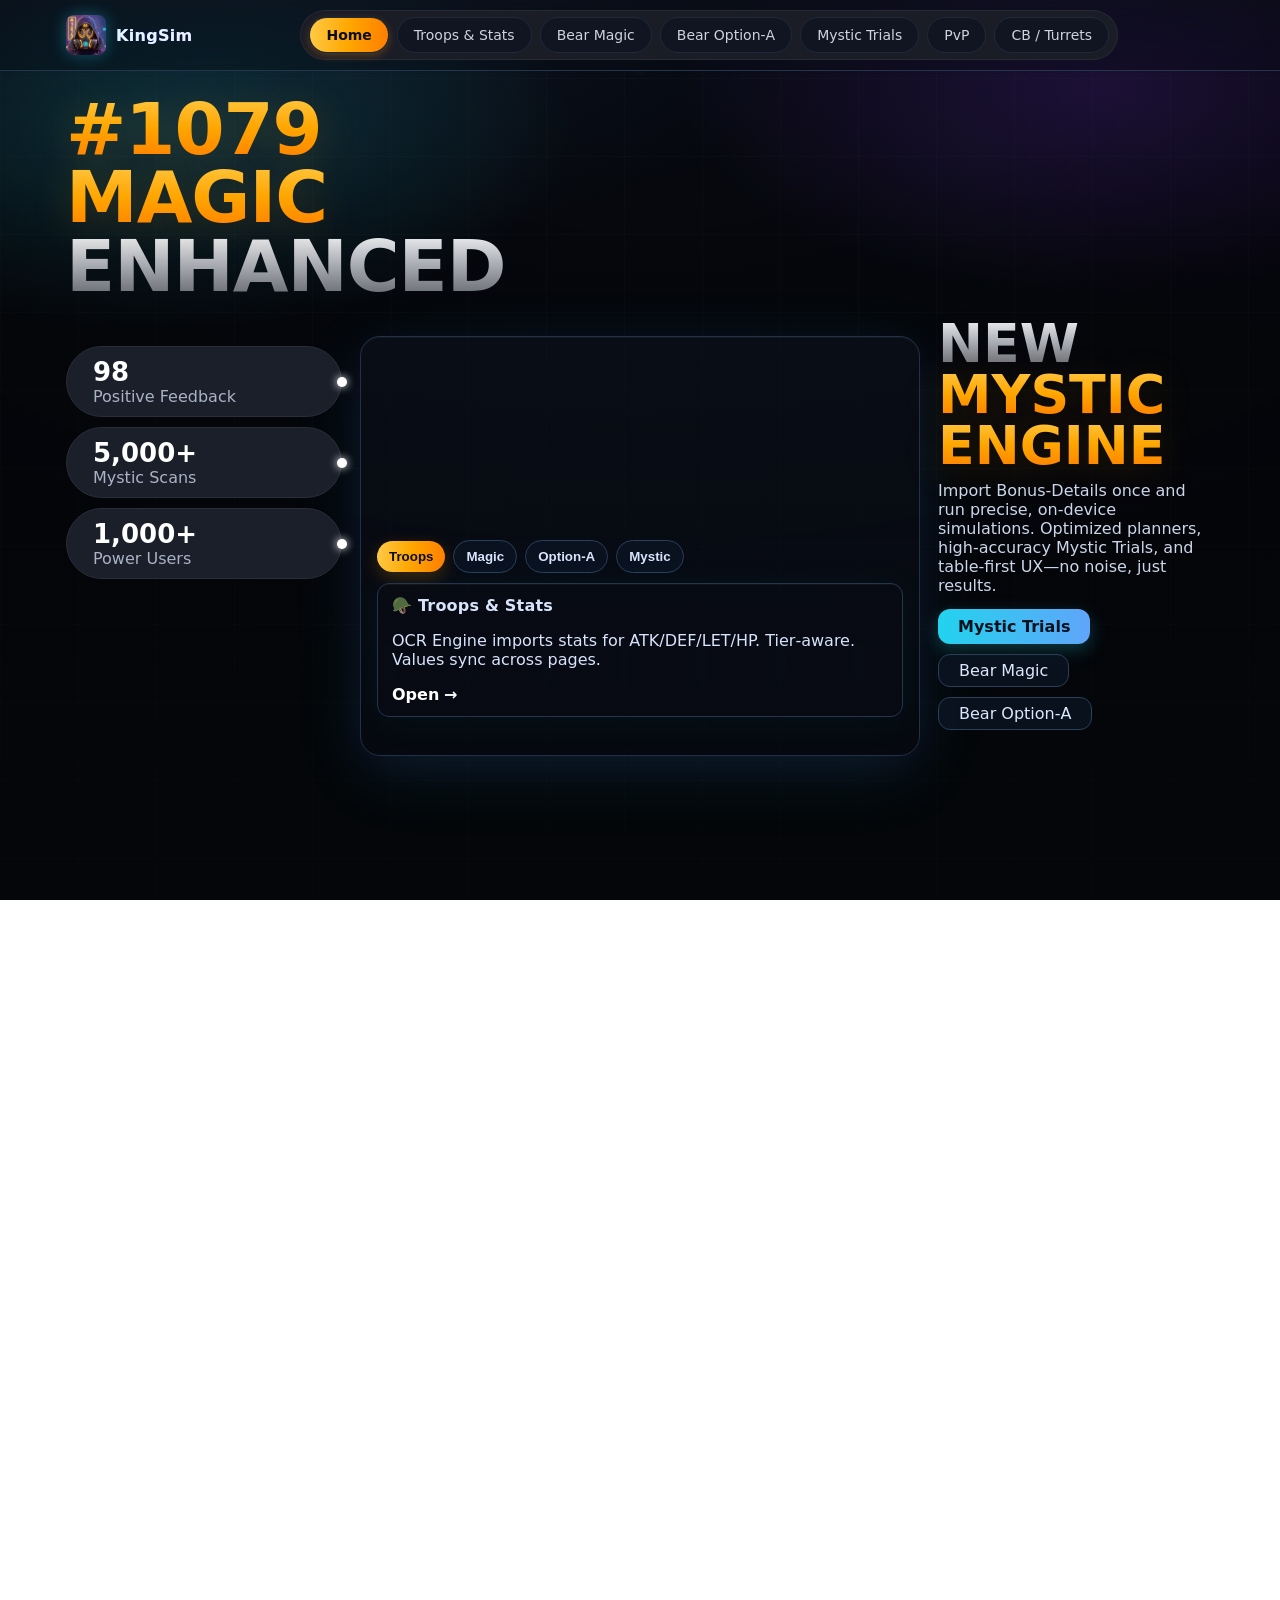
<file: index.html>
<!DOCTYPE html>
<html lang="en">
<head>
  <meta charset="utf-8" />
  <title>KingSim • Futuristic Battle Lab</title>
  <meta name="viewport" content="width=device-width, initial-scale=1" />

  <!-- Base + theme + home -->
  <link rel="stylesheet" href="assets/styles.css" />
  <link rel="stylesheet" href="assets/theme-all.css" />
  <link rel="stylesheet" href="assets/home-futuro.css" />
</head>
<body class="home-futuro">

  <!-- Scroll progress -->
  <div class="scroll-progress" aria-hidden="true"><span></span></div>

  <!-- Background: base image + effects (Home overlay) -->
  <div class="bg bg-image" aria-hidden="true"></div>
  <div class="bg fx-aurora" aria-hidden="true"></div>
  <div class="bg fx-grid" aria-hidden="true"></div>
  <div class="bg fx-vignette" aria-hidden="true"></div>

  <!-- NAV -->
  <header class="nav nav-glass">
    <div class="nav-inner">
      <a class="brand" href="index.html" aria-label="KingSim Home">
        <span class="brand-badge glow"></span>
        <span class="brand-name">KingSim</span>
      </a>

      <nav class="nav-links" aria-label="Primary" id="site-menu">
        <a href="index.html" data-tab="home">Home</a>
        <a href="troops.html" data-tab="troops">Troops &amp; Stats</a>
        <a href="magic.html" data-tab="magic">Bear Magic</a>
        <a href="optiona.html" data-tab="optiona">Bear Option‑A</a>
        <a href="mystic.html" data-tab="mystic">Mystic Trials</a>
        <a href="pvp.html" data-tab="pvp">PvP</a>
        <a href="cb.html" data-tab="cb">CB / Turrets</a>
      </nav>

      <!-- Mobile-only cluster (hidden on desktop by your CSS overrides) -->
      <div class="nav-ctas">
        <a class="btn-pill btn-primary--compact" href="troops.html">Add Troops</a>
        <!-- The Menu button (.nav-toggle) is injected by theme-all.js -->
      </div>
    </div>
  </header>

  <!-- SCENE 1: PROMISE (hero) -->
  <section class="scene scene-hero fx-reveal" id="hero" aria-label="Hero">
        <div class="hero-grid container">
          <div class="hero-left">
            <!-- HERO 1 -->
            <h1 class="headline">
              <span class="line gold">#1079</span>
              <span class="line gold">MAGIC</span>
              <span class="line silver">ENHANCED</span>
            </h1>
          </div>
        </div>
    <div class="hero-grid container">
      <!-- HERO 1 & 2 (left lane: headline + pills) -->
      <div class="hero-left">
        <!-- HERO 2 -->
        <ul class="stats">
          <li class="stat">
            <div class="pill">
              <div class="stat-value" data-count-to="98">0</div>
              <div class="stat-sub">Positive Feedback</div>
            </div>
          </li>
          <li class="stat">
            <div class="pill">
              <div class="stat-value" data-count-to="5000" data-suffix="+">0</div>
              <div class="stat-sub">Mystic Scans</div>
            </div>
          </li>
          <li class="stat">
            <div class="pill">
              <div class="stat-value" data-count-to="1000" data-suffix="+">0</div>
              <div class="stat-sub">Power Users</div>
            </div>
          </li>
        </ul>
      </div>

      <!-- HERO 3 (center slab) -->
      <div class="hero-center">
        <div class="glass-slab" aria-hidden="true">
          <div class="slab-content">
            <!-- Optional loop video
            <video class="slab-video" autoplay muted loop playsinline>
              <source src="assets/hero-loop.webm" type="video/webm" />
              <source src="assets/hero-loop.mp4" type="video/mp4" />
            </video>
            -->

            <!-- Module carousel -->
            <div class="slab-carousel" role="tablist" aria-label="KingSim modules">
              <button class="tab is-active" data-target="#tab-troops" role="tab" aria-selected="true">Troops</button>
              <button class="tab" data-target="#tab-magic"  role="tab" aria-selected="false">Magic</button>
              <button class="tab" data-target="#tab-opt"    role="tab" aria-selected="false">Option‑A</button>
              <button class="tab" data-target="#tab-mystic" role="tab" aria-selected="false">Mystic</button>
            </div>

            <div class="slab-panels">
              <div class="panel is-visible" id="tab-troops">
                <h4>🪖 Troops &amp; Stats</h4>
                <p>OCR Engine imports stats for ATK/DEF/LET/HP. Tier‑aware. Values sync across pages.</p>
                <a class="link-arrow" href="troops.html">Open</a>
              </div>
              <div class="panel" id="tab-magic">
                <h4>🐻 Bear Magic</h4>
                <p>A balanced simulation engine that tests all formation combinations to find the best 10 call/join ratios with highest total score.</p>
                <p>Reduces archers in CALL rally to maximize JOIN rally archer count (you join 2× per 5‑min window = 2× damage!)</p>
                <a class="link-arrow" href="magic.html">Open</a>
              </div>
              <div class="panel" id="tab-opt">
                <h4>🐻 Bear Option‑A</h4>
                <p>Uses your input Attack/Lethality stats to calculate optimal call formation and plots it on an interactive ternary chart for visual analysis.</p>
                <p>Maximizes ARCHER in CALL (your strongest stat), equal Cav/Arch in JOINs, fill rest with Infantry to reach 65k cap</p>
                <a class="link-arrow" href="optiona.html">Open</a>
              </div>
              <div class="panel" id="tab-mystic">
                <h4>🧭 Mystic Trials</h4>
                <p>Drop one Bonus/Stat Details image—get best compositions for your strike!</p>
                <a class="link-arrow" href="mystic.html">Open</a>
              </div>
            </div>
          </div>
        </div>
      </div>

      <!-- HERO 4 (right narrative & CTAs) -->
      <div class="hero-right">
        <h2 class="block-title">
          <span class="line silver">NEW</span>
          <span class="line gold">MYSTIC</span>
          <span class="line gold">ENGINE</span>
        </h2>
        <p class="lead">
          Import Bonus‑Details once and run precise, on‑device simulations. Optimized planners, high‑accuracy Mystic Trials, and table‑first UX—no noise, just results.
        </p>

        <div class="cta-row">
          <a class="btn-primary" href="mystic.html">Mystic Trials</a>
          <a class="btn-secondary" href="magic.html">Bear Magic</a>
          <a class="btn-outline" href="optiona.html">Bear Option‑A</a>
        </div>
      </div>
    </div>
  </section>

  <!-- SCENE 2: MODULES -->
  <section class="scene scene-modules fx-reveal container" id="modules" aria-label="Modules">
    <div class="feature-strip">
      <article class="feature card" data-target="#tab-troops" tabindex="0">
        <h3 class="f-title">Troops &amp; Stats</h3>
        <p class="f-copy">OCR Engine imports stats for ATK/DEF/LET/HP. Tier‑aware. Values sync across pages.</p>
        <a class="link-arrow2" href="troops.html">Open</a>
      </article>

      <article class="feature card" data-target="#tab-magic" tabindex="0">
        <h3 class="f-title">Bear Magic</h3>
        <p class="f-copy">A balanced simulation engine that tests all formation combinations to find the best 10 call/join ratios with highest total score.</p>
        <p class="f-copy">Reduces archers in CALL rally to maximize JOIN rally archer count (you join 2× per 5‑min window = 2× damage!)</p>
        <a class="link-arrow2" href="magic.html">Open</a>
      </article>

      <article class="feature card" data-target="#tab-opt" tabindex="0">
        <h3 class="f-title">Bear Option‑A</h3>
        <p class="f-copy">Uses your input Attack/Lethality stats to calculate optimal call formation and plots it on an interactive ternary chart for visual analysis.</p>
        <p class="f-copy">Maximizes ARCHER in CALL (your strongest stat), equal Cav/Arch in JOINs, fill rest with Infantry to reach 65k cap</p>
        <a class="link-arrow2" href="optiona.html">Open</a>
      </article>
    </div>
  </section>

  <!-- SCENE 3: STORY -->
  <section class="scene scene-story fx-reveal container" id="story" aria-label="Story">
    <div class="story-track">
      <article class="beat">
        <h3>Import</h3>
        <p>Drop one Bonus Details image—stats, tiers, and totals appear instantly.</p>
      </article>
      <article class="beat">
        <h3>Optimize</h3>
        <p>Find the best INF/CAV/ARC split with live counters and crisp tables.</p>
      </article>
      <article class="beat">
        <h3>Dominate</h3>
        <p>Make call/join choices with confidence. Scoreboards and inventory tell the rest.</p>
      </article>
    </div>

  </section>

  <!-- OUTRO CTA -->
  <section class="scene scene-outro fx-reveal container" id="outro" aria-label="Get Started">
    <div class="cta-band">
      <div class="band-left">
        <h3>Built for speed. Designed for clarity.</h3>
        <p>Everything runs on‑device. No servers. No waiting. Just results.</p>
      </div>
      <div class="band-right">
        <a class="btn-secondary" href="troops.html">Prepare Troops</a>
        <a class="btn-primary" href="mystic.html">Start Now</a>
      </div>
    </div>
  </section>

  <!-- FOOTER AUTO-INSERT -->
  <script src="assets/footer.js"></script>

  <!-- Scripts -->
  <script src="assets/theme-all.js"></script>
  <script src="assets/home-futuro.js"></script>
  <!-- If you load the mobile/animation helpers, keep them AFTER the theme as well -->
  <!-- <script src="assets/anim-all.js"></script> -->
  <!-- <script src="assets/mobile-all.js"></script> -->
</div>
</body>
</html>
</file>
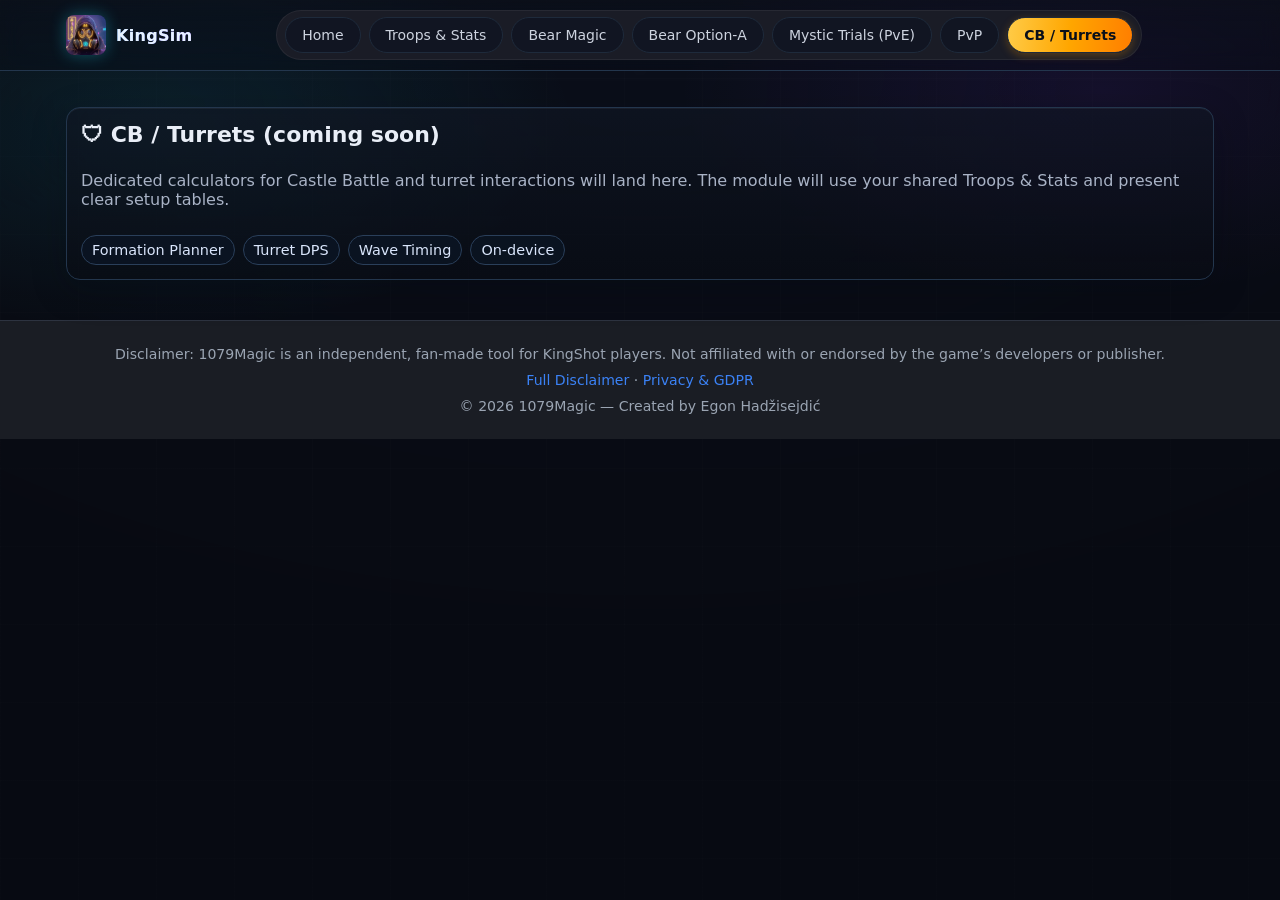
<file: cb.html>
<!DOCTYPE html>
<html lang="en">
<head>
  <meta charset="utf-8" />
  <title>CB / Turrets • KingSim (Coming Soon)</title>
  <meta name="viewport" content="width=device-width, initial-scale=1" />

  <!-- Base then Theme (order matters) -->
  <link rel="stylesheet" href="assets/styles.css" />
  <link rel="stylesheet" href="assets/theme-all.css" />
  <link rel="stylesheet" href="assets/anim-all.css" />
  <link rel="stylesheet" href="assets/mobile-all.css" />

  <!-- Page polish (scoped) -->
  <style>
    body { background: var(--bg); color: var(--ink); }
    .page-spacer { height: 12px; }                         /* breathing room under nav */
    .container { max-width: 1180px; margin: 24px auto; padding: 0 16px; }

    .panel { margin-bottom: 16px; }
    .panel.panel-glass { padding: 14px; }

    .h2 { font-size: 22px; font-weight: 800; margin: 0 0 8px; }
    .muted { color: var(--muted); }

    /* Coming‑soon card */
    .soon {
      display: grid; gap: 10px;
    }
    .soon .tags { display:flex; gap:8px; flex-wrap:wrap; }
    .tag {
      padding:6px 10px; border-radius:999px; border:1px solid #2a3f5a;
      background:#0c1424cc; color:#d9e5fb; font-size:.9rem;
    }

    /* Instant hover feel */
    a, .btn, .btn-ok, .btn-primary, .btn-secondary, .btn-outline,
    .nav .nav-links a, .brand, button {
      transition: color .12s ease, background-color .12s ease,
                  border-color .12s ease, box-shadow .12s ease, filter .12s ease;
    }
  </style>
</head>
<body>
  <!-- NAV -->
  <div class="nav">
    <div class="nav-inner">
      <a href="index.html" class="brand"><span class="brand-badge"></span>KingSim</a>
      <div class="nav-links">
        <a href="index.html" data-tab="home">Home</a>
        <a href="troops.html" data-tab="troops">Troops &amp; Stats</a>
        <a href="magic.html" data-tab="magic">Bear Magic</a>
        <a href="optiona.html" data-tab="optiona">Bear Option‑A</a>
        <a href="mystic.html" data-tab="mystic">Mystic Trials (PvE)</a>
        <a href="pvp.html" data-tab="pvp">PvP</a>
        <a href="cb.html" data-tab="cb">CB / Turrets</a>
      </div>
    </div>
  </div>

  <div class="page-spacer"></div>

  <div class="container">
    <section class="panel panel-glass">
      <h2 class="h2">🛡 CB / Turrets (coming soon)</h2>
      <div class="soon">
        <p class="muted">
          Dedicated calculators for Castle Battle and turret interactions will land here.
          The module will use your shared Troops &amp; Stats and present clear setup tables.
        </p>
        <div class="tags">
          <span class="tag">Formation Planner</span>
          <span class="tag">Turret DPS</span>
          <span class="tag">Wave Timing</span>
          <span class="tag">On‑device</span>
        </div>
      </div>
    </section>
  </div>

  <!-- FOOTER AUTO-INSERT -->
  <script src="assets/footer.js"></script>
  <!-- Shared theme behavior (active tab + ripple) -->
  <script src="assets/theme-all.js"></script>
  <script src="assets/anim-all.js"></script>
  <script src="assets/mobile-all.js"></script>
</body>
</html>
</file>
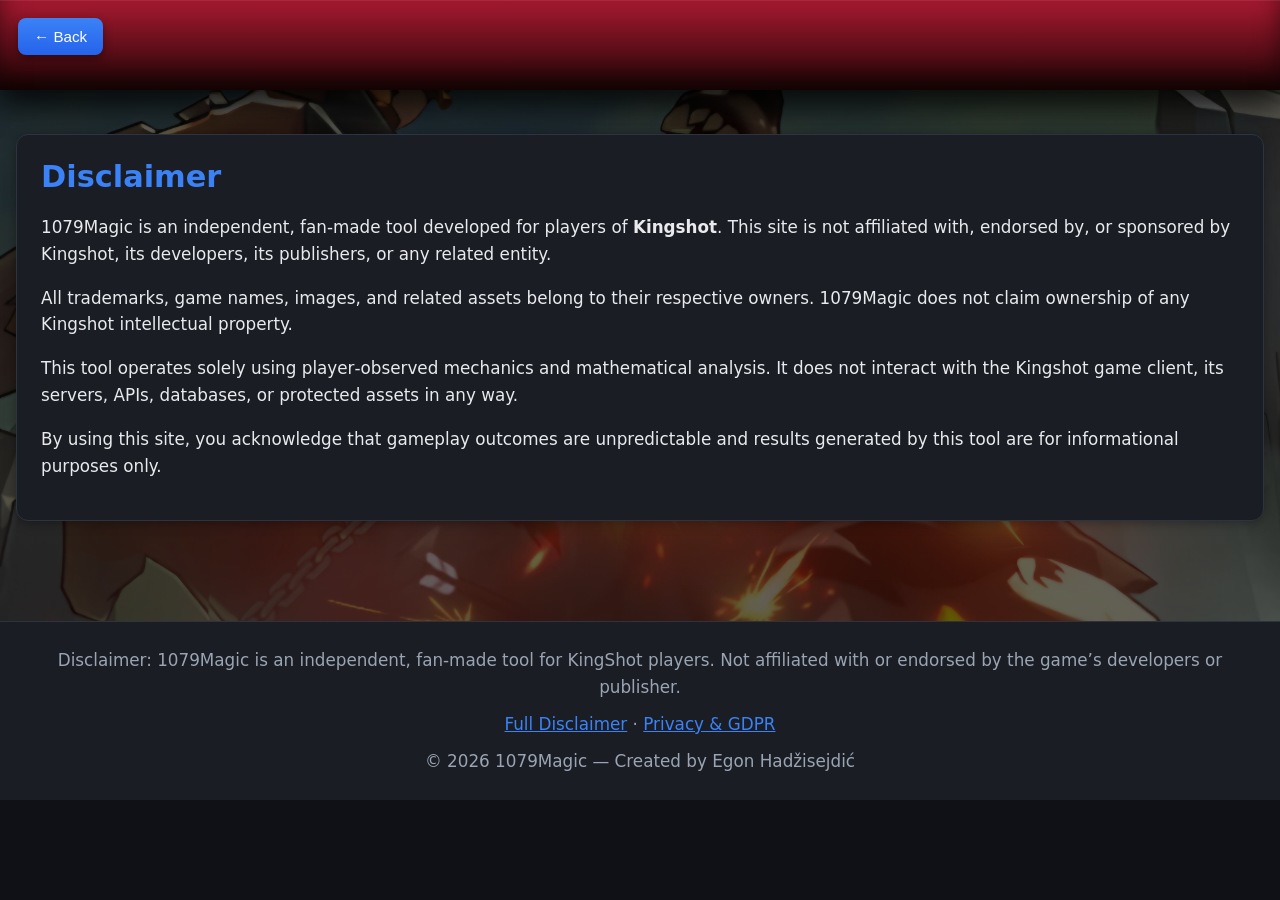
<file: disclaimer.html>
<!DOCTYPE html>
<html lang="en">
<head>
<meta charset="utf-8" />
<title>Disclaimer – 1079Magic</title>

<!-- FIX 1: initial-scale=0.75 so page renders at 75% zoom by default -->
  <meta name="viewport" content="width=device-width, initial-scale=0.85, minimum-scale=0.5, maximum-scale=3.0" />

  <!-- FIX 4: theme-color keeps mobile browser chrome dark, prevents white bottom bar -->
  <meta name="theme-color" content="#0f1116" />
  <meta name="apple-mobile-web-app-status-bar-style" content="black-translucent" />


<style>
  /* ------------------------------------------------------------------
     GLOBAL THEME — Matches main app exactly
  ------------------------------------------------------------------ */
  :root {
    --bg:#0f1116;
    --panel:#1a1d24;
    --text:#e8eaed;
    --muted:#9aa4b2;
    --border:#2d3340;
    --accent:#3b82f6;
    --accent-hover:#2563eb;color: var(--text);
  }
     /* FIX 2: Set html background to dark so fast-scroll overscroll never shows white */
    html {
      background-color: #0f1116;
      height: 100%;
    }
    body {
      margin: 0;
      font-family: system-ui, -apple-system, Segoe UI, Roboto, Helvetica, Arial, sans-serif;

      /* Background image + shading overlay */
      background:
        linear-gradient(rgba(0, 0, 0, 0.55), rgba(0, 0, 0, 0.65)), /* shading */
        url('3851.jpg');  /* your uploaded Bear image */

      background-size: cover;         /* fills whole screen */
      background-position: center;    /* centers the bear nicely */
      background-repeat: no-repeat;
      background-attachment: fixed;   /* parallax-style effect */

      color: var(--text);
    }
    /* FIX 3: On mobile, background-attachment:fixed causes gaps/white areas.
     Use scroll + cover so image always fills the screen with no white space.
     Also disable the zoom animation on mobile as percentage-based sizes
     can expose edges on small screens. */
  @media (max-width: 768px) {
    body {
      background-attachment: scroll;
      background-size: cover !important;
      animation: none;
    }
  }

  /* ------------------------------------------------------------------
     HEADER BAR (same as main app but WITHOUT image/title)
  ------------------------------------------------------------------ */
  .header-wrapper {
    background: linear-gradient(
      180deg,
      #a71930 0%,
      #9a172c 10%,
      #8c1527 20%,
      #7f1323 30%,
      #72111f 40%,
      #650f1b 50%,
      #570d16 60%,
      #4a0b12 70%,
      #3d090e 80%,
      #2f0709 90%,
      #220505 100%
    );
    height: 90px;
    width: 100%;
    box-shadow:
      0 0 40px rgba(0, 0, 0, 0.7),
      0 15px 30px rgba(0, 0, 0, 0.6),
      inset 0 1px 0 rgba(255,255,255,0.08),
      inset 0 -15px 25px rgba(0,0,0,0.5);
  }

  /* ------------------------------------------------------------------
     PAGE LAYOUT
  ------------------------------------------------------------------ */
  .container {
    max-width: 1250px;
    margin: auto;
    padding: 24px 16px 60px;
  }

  .panel {
    background: var(--panel);
    border: 1px solid var(--border);
    border-radius: 12px;
    padding: 24px;
    box-shadow: 0 2px 12px rgba(0,0,0,0.35);
    margin-top: 20px;
  }

  h1 {
    color: var(--accent);
    margin-top: 0;
    margin-bottom: 20px;
    font-size: 1.9rem;
  }

  p, li {
    line-height: 1.6;
    font-size: 1.05rem;
  }

  /* ------------------------------------------------------------------
     FLOATING BACK BUTTON
  ------------------------------------------------------------------ */
  .back-floating {
    position: fixed;
    top: 18px;
    left: 18px;
    z-index: 9999;
    background: linear-gradient(180deg, #3b82f6, #2563eb);
    color: white;
    padding: 10px 16px;
    font-size: 0.95rem;
    border: none;
    border-radius: 8px;
    cursor: pointer;
    box-shadow:0 4px 10px rgba(0,0,0,0.4);
    display:flex;
    align-items:center;
    gap:6px;
    transition: transform 0.15s ease-out, box-shadow 0.2s ease-out;
  }

  .back-floating:hover {
    transform: scale(1.07);
    box-shadow: 0 0 14px #3b82f6;
  }

  .back-floating:active {
    transform: scale(0.97);
  }

  /* ------------------------------------------------------------------
     MOBILE FIXES — readable text, proper padding
  ------------------------------------------------------------------ */
  @media (max-width: 768px) {
    h1 { font-size: 1.6rem; }
    p, li { font-size: 1rem; }
    .panel { padding: 18px; }
  }

  @media (max-width: 480px) {
    h1 { font-size: 1.4rem; }
    p, li { font-size: 0.95rem; }
    .panel { padding: 16px; }

    .back-floating {
      top: 12px;
      left: 12px;
      padding: 8px 12px;
      font-size: 0.82rem;
    }
  }
</style>

</head>

<body>

<div class="header-wrapper"></div>

<button class="back-floating" onclick="safeBack()">← Back</button>

<div class="container">
  <div class="panel">

    <h1>Disclaimer</h1>

    <p>1079Magic is an independent, fan‑made tool developed for players of <strong>Kingshot</strong>. This site is not affiliated with, endorsed by, or sponsored by Kingshot, its developers, its publishers, or any related entity.</p>

    <p>All trademarks, game names, images, and related assets belong to their respective owners. 1079Magic does not claim ownership of any Kingshot intellectual property.</p>

    <p>This tool operates solely using player‑observed mechanics and mathematical analysis. It does not interact with the Kingshot game client, its servers, APIs, databases, or protected assets in any way.</p>

    <p>By using this site, you acknowledge that gameplay outcomes are unpredictable and results generated by this tool are for informational purposes only.</p>

  </div>
</div>

<script>
function safeBack() {
  if (window.history.length > 1) history.back();
  else window.location.href = "/index.html";
}
</script>
  <!-- FOOTER AUTO-INSERT -->
  <script src="assets/footer.js"></script>
</body>

</html>
</file>
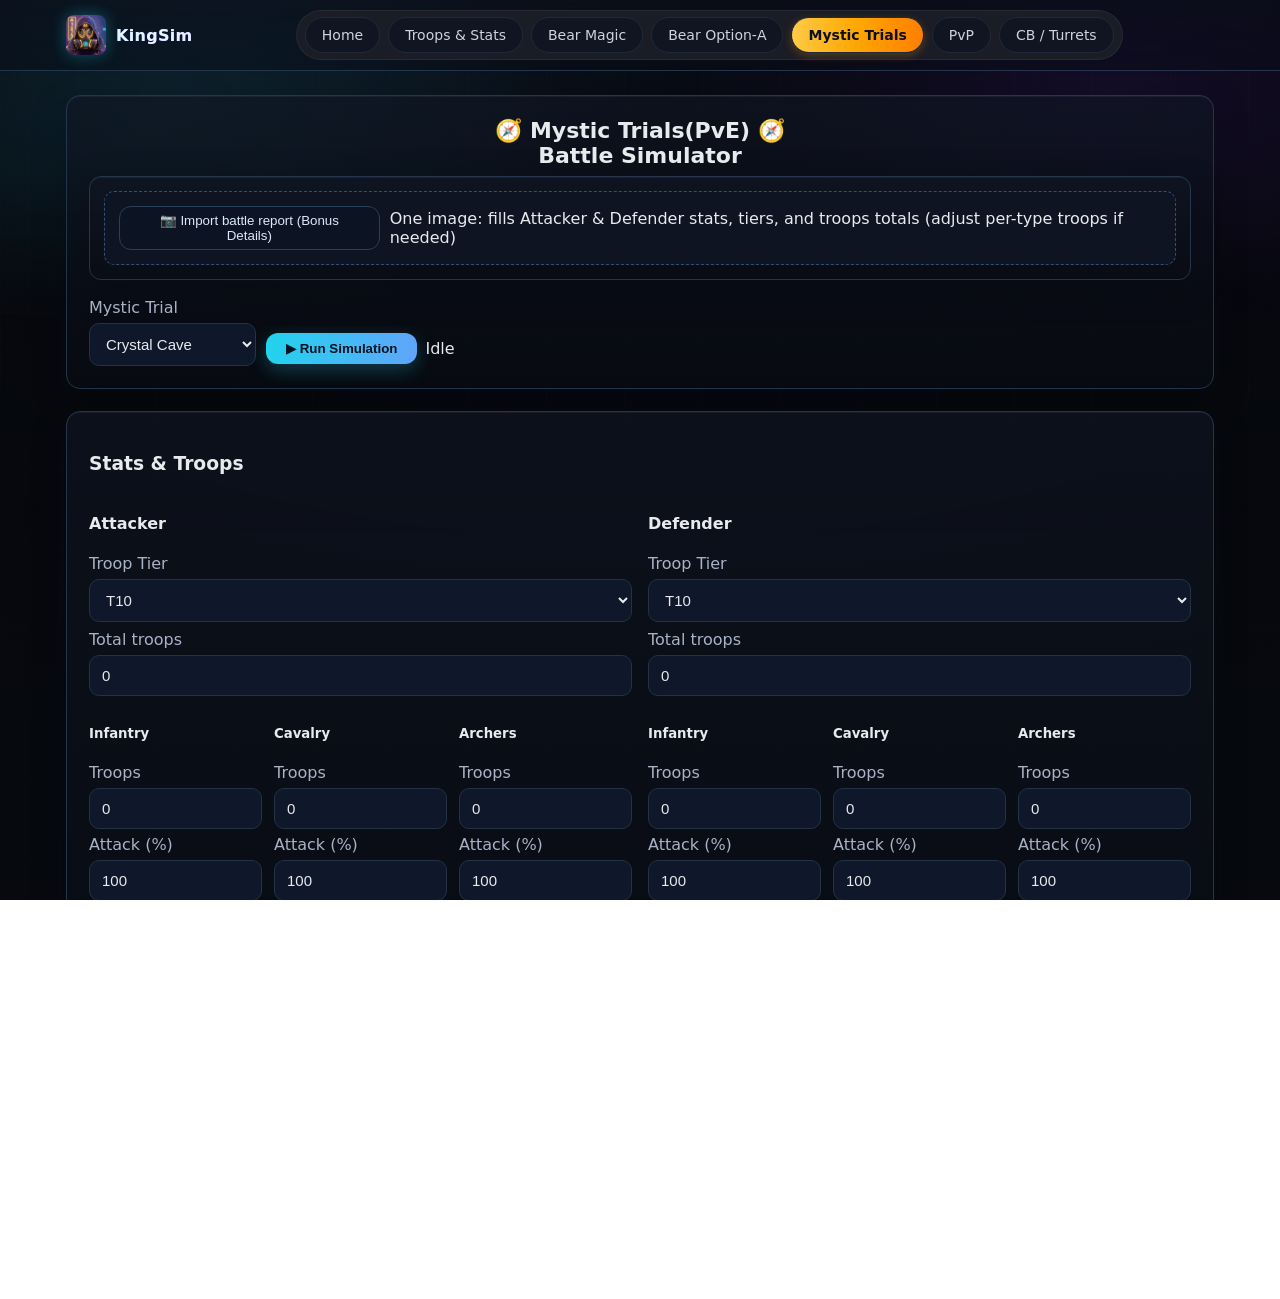
<file: mystic.html>
<!DOCTYPE html>
<html lang="en">
<head>
  <meta charset="utf-8" />
  <title>Mystic Trials • KingSim</title>
  <meta name="viewport" content="width=device-width, initial-scale=1" />
  <!-- Shared theme and helpers -->
  <link rel="stylesheet" href="assets/styles.css" />
  <link rel="stylesheet" href="assets/theme-all.css" />
  <link rel="stylesheet" href="assets/anim-all.css" />
  <link rel="stylesheet" href="assets/mobile-all.css" />
  <script src="assets/fetch-shim.js"></script>
  <style>
    /* Page specifics */
    .container { max-width:1180px; margin:24px auto; padding:0 16px; }
    .grid-2  { display:grid; grid-template-columns:1fr 1fr; gap:16px; }
    .grid-3  { display:grid; grid-template-columns:repeat(3,1fr); gap:12px; }
    @media (max-width:980px){ .grid-2{grid-template-columns:1fr;} }
    .h2{ font-size:22px; font-weight:800; margin:0 0 8px; }
    .import-card.panel-glass{ padding:14px;border:1px solid #23364d;border-radius:12px; }
    .dropzone{ display:flex;gap:10px;align-items:center; border:1px dashed #30507a;border-radius:10px;background:#0e1422;padding:14px;cursor:pointer; }
    #results_table table, #why_table table { width:100%; border-collapse:collapse; background:linear-gradient(180deg, rgba(12,18,30,.35), rgba(10,16,28,.30)); border:1px solid #23364d; border-radius:12px; overflow:hidden; }
    #results_table th, #results_table td,
    #why_table th, #why_table td { padding:9px 10px; border-bottom:1px solid rgba(35,54,77,.6); font-size:14px; }
    #mt_status { min-width: 42px; display:inline-block; }
    /* Full-width container + safe horizontal scrolling when needed */
    .table-scroll{
      width: 100%;
      min-width: 112px;
      overflow-x: auto;
      -webkit-overflow-scrolling: touch;
    }

    /* Make the table expand to the container width */
    .table-scroll > table{
      width: 100%;
      border-collapse: collapse;
      table-layout: fixed;      /* columns divide evenly; keeps layout stable */
    }

    /* Optional: if you prefer columns to auto-fit content instead of equal widths,
      remove table-layout: fixed and use min-width to keep readability on narrow screens */
    /*
    .table-scroll > table{
      min-width: 640px;
      width: 100%;
    }
    */

    /* Cells—keep your existing theme look; these are safe defaults */
    .table-scroll th, .table-scroll td{
      padding: 9px 10px;
      text-align: center;         /* or center if you prefer */
      white-space: nowrap;      /* prevents ugly wraps; scrolling will appear on mobile */
    }

    /* If you want some columns centered */
    .table-scroll th:nth-child(2),
    .table-scroll td:nth-child(2),
    .table-scroll th:nth-child(4),
    .table-scroll td:nth-child(4){
      text-align: center;
    }

    /* Small screens: reduce padding so more fits before scrolling */
    @media (max-width: 640px){
      .table-scroll th, .table-scroll td{ padding: 7px 8px; }
    }
  </style>
</head>
<body>
  <!-- NAV (same shared partials) -->
  <div class="nav"><div class="nav-inner">
    <a class="brand" href="index.html"><span class="brand-badge"></span>KingSim</a>
    <div class="nav-links">
      <a href="index.html" data-tab="home">Home</a>
      <a href="troops.html" data-tab="troops">Troops & Stats</a>
      <a href="magic.html" data-tab="magic">Bear Magic</a>
      <a href="optiona.html" data-tab="optiona">Bear Option‑A</a>
      <a href="mystic.html" data-tab="mystic">Mystic Trials</a>
      <a href="pvp.html" data-tab="pvp">PvP</a>
      <a href="cb.html" data-tab="cb">CB / Turrets</a>
    </div>
  </div></div>
  <div class="page-spacer"></div>

  <div class="container">
    <!-- Import & controls -->
    <section class="panel panel-glass">
      <h2 class="h2" style="text-align: center;">🧭 Mystic Trials(PvE) 🧭<br>Battle Simulator</h2>

      <!-- Single OCR import -->
      <div class="import-card panel-glass" style="margin-bottom:12px">
        <div class="dropzone" id="pve_dz">
          <button class="btn" id="pve_browse">📷 Import battle report (Bonus Details)</button>
          <input id="pve_file" type="file" accept="image/*" style="display:none" />
          <span class="dz-hint">One image: fills Attacker & Defender stats, tiers, and troops totals (adjust per-type troops if needed)</span>
        </div>
        <div id="pve_ocr_status" class="dz-hint"></div>
      </div>

      <!-- Simulation parameters (user can tweak; engine will auto-refine anyway) -->
      <!-- Controls row: Trial + Run button inline -->
      <div class="grid-2" style="align-items:center; gap:12px">
        <div style="display:flex; align-items:end; gap:10px; flex-wrap:wrap">
          <div>
            <label for="mt_trial">Mystic Trial</label>
            <select id="mt_trial">
              <option value="Crystal Cave">Crystal Cave</option>
              <option value="Forest of Life">Forest of Life</option>
              <option value="Knowledge Nexus">Knowledge Nexus</option>
              <option value="Molten Fort">Molten Fort</option>
            </select>
          </div>

          <!-- Inline actions -->
          <div style="display:flex; align-items:center; gap:8px; margin-bottom: 2px;">
            <button id="mt_run" class="btn-ok">▶ Run Simulation</button>
            <span id="mt_status" class="muted">Idle</span>
          </div>
        </div>
      </div>
    </section>

    <!-- RESULTS go directly below the Run button (above inputs) -->
    <section class="panel panel-glass" id="mt_results" style="display:none">
      <div id="mt_bestline" class="muted" style="margin:0 0 12px 0"></div>
      <div id="mt_tablewrap"></div>
    </section>

    <!-- 2-grid stats & troops -->
    <section class="panel panel-glass">
      <h3>Stats & Troops</h3>
      <div class="grid-2">
        <!-- Attacker -->
        <div>
          <h4>Attacker</h4>
          <label>Troop Tier</label>
          <select id="att_tier">
            <option>T6</option><option>T9</option><option selected>T10</option>
            <option>T10.TG1</option><option>T10.TG2</option><option>T10.TG3</option>
            <option>T10.TG4</option><option>T10.TG5</option>
          </select>
          <label style="margin-top:8px">Total troops</label><input id="att_total" type="number" step="1000" value="0"/>

          <div class="grid-3" style="margin-top:8px">
            <div>
              <h5>Infantry</h5>
              <label>Troops</label><input id="att_inf" type="number" step="1000" value="0"/>
              <label>Attack (%)</label><input id="att_inf_atk" type="number" step="0.1" value="100"/>
              <label>Defense (%)</label><input id="att_inf_def" type="number" step="0.1" value="100"/>
              <label>Lethality (%)</label><input id="att_inf_let" type="number" step="0.1" value="100"/>
              <label>Health (%)</label><input id="att_inf_hp" type="number" step="0.1" value="100"/>
            </div>
            <div>
              <h5>Cavalry</h5>
              <label>Troops</label><input id="att_cav" type="number" step="1000" value="0"/>
              <label>Attack (%)</label><input id="att_cav_atk" type="number" step="0.1" value="100"/>
              <label>Defense (%)</label><input id="att_cav_def" type="number" step="0.1" value="100"/>
              <label>Lethality (%)</label><input id="att_cav_let" type="number" step="0.1" value="100"/>
              <label>Health (%)</label><input id="att_cav_hp" type="number" step="0.1" value="100"/>
            </div>
            <div>
              <h5>Archers</h5>
              <label>Troops</label><input id="att_arc" type="number" step="1000" value="0"/>
              <label>Attack (%)</label><input id="att_arc_atk" type="number" step="0.1" value="100"/>
              <label>Defense (%)</label><input id="att_arc_def" type="number" step="0.1" value="100"/>
              <label>Lethality (%)</label><input id="att_arc_let" type="number" step="0.1" value="100"/>
              <label>Health (%)</label><input id="att_arc_hp" type="number" step="0.1" value="100"/>
            </div>
          </div>
        </div>

        <!-- Defender -->
        <div>
          <h4>Defender</h4>
          <label>Troop Tier</label>
          <select id="def_tier">
            <option>T6</option><option>T9</option><option selected>T10</option>
            <option>T10.TG1</option><option>T10.TG2</option><option>T10.TG3</option>
            <option>T10.TG4</option><option>T10.TG5</option>
          </select>
          <label style="margin-top:8px">Total troops</label><input id="def_total" type="number" step="1000" value="0"/>

          <div class="grid-3" style="margin-top:8px">
            <div>
              <h5>Infantry</h5>
              <label>Troops</label><input id="def_inf" type="number" step="1000" value="0"/>
              <label>Attack (%)</label><input id="def_inf_atk" type="number" step="0.1" value="100"/>
              <label>Defense (%)</label><input id="def_inf_def" type="number" step="0.1" value="100"/>
              <label>Lethality (%)</label><input id="def_inf_let" type="number" step="0.1" value="100"/>
              <label>Health (%)</label><input id="def_inf_hp" type="number" step="0.1" value="100"/>
            </div>
            <div>
              <h5>Cavalry</h5>
              <label>Troops</label><input id="def_cav" type="number" step="1000" value="0"/>
              <label>Attack (%)</label><input id="def_cav_atk" type="number" step="0.1" value="100"/>
              <label>Defense (%)</label><input id="def_cav_def" type="number" step="0.1" value="100"/>
              <label>Lethality (%)</label><input id="def_cav_let" type="number" step="0.1" value="100"/>
              <label>Health (%)</label><input id="def_cav_hp" type="number" step="0.1" value="100"/>
            </div>
            <div>
              <h5>Archers</h5>
              <label>Troops</label><input id="def_arc" type="number" step="1000" value="0"/>
              <label>Attack (%)</label><input id="def_arc_atk" type="number" step="0.1" value="100"/>
              <label>Defense (%)</label><input id="def_arc_def" type="number" step="0.1" value="100"/>
              <label>Lethality (%)</label><input id="def_arc_let" type="number" step="0.1" value="100"/>
              <label>Health (%)</label><input id="def_arc_hp" type="number" step="0.1" value="100"/>
            </div>
          </div>
        </div>
      </div>
    </section>
  </div>


  <!-- Engine & UI wires (reuse your existing core bundle order) -->
  <script src="sim/engine/rng.js"></script>
  <script src="sim/engine/formulas.js"></script>
  <script src="sim/engine/battle.js"></script>
  <script src="sim/engine/mysticTrials.js"></script>
  <script src="sim/engine/optimizer.js"></script>
  <script src="sim/kingSim.js"></script>
  <!-- OCR (reuse) -->
  <script src="sim/ocr/mystic_ocr.js"></script>
  <script src="sim/ui/mystic_onebox.js"></script>
  
  <!-- Page logic -->
  <script>
  (function(){
    'use strict';
    // Small helpers
    const $ = id => document.getElementById(id);
    const num = (v,d=0)=>{const n=parseFloat(String(v).replace(',','.')); return Number.isFinite(n)?n:d;};
    const sum = (obj)=>['inf','cav','arc'].reduce((s,k)=>s+(obj[k]||0),0);

    // Wire OCR (reuse your mounted handlers) and adapt to our field IDs
    // We hook into mystic_ocr.js by monkey‑patching its setVal/applyStats if present.  [3](https://tipicoltd-my.sharepoint.com/personal/hadzisejdice_tipico_com/Documents/Datoteke%20aplikacije%20Microsoft%20Copilot%20Chat/rng.js)
    const ok = !!window.Tesseract; // loaded lazily by mystic_ocr when importing
    // Bridge: when mystic_ocr sets mt_* fields, also mirror to pve_* where applicable
    // (If you prefer, extend mystic_ocr.js to target these IDs directly.)

    // Import handlers (UX)
    const dz = $('pve_dz'), file = $('pve_file'), browse = $('pve_browse');
    const status = $('pve_ocr_status');
    function setOcrStatus(s){ status.textContent = s || ''; }
    browse.addEventListener('click', ()=>file.click());
    ['dragenter','dragover'].forEach(ev=>dz.addEventListener(ev,e=>{e.preventDefault();dz.style.borderColor='#3b82f6'}));
    ['dragleave','drop'].forEach(ev=>dz.addEventListener(ev,e=>{e.preventDefault();dz.style.borderColor='#30507a'}));
    dz.addEventListener('drop', e=>{ const f=e.dataTransfer?.files?.[0]; if(f) file.files = e.dataTransfer.files; file.dispatchEvent(new Event('change',{bubbles:true})); });

    // Patch mystic_ocr mount: we simply re-trigger its input updates after OCR done to copy values here.
    const originalSetVal = (id,v)=>{
      const el = document.getElementById(id);
      if (!el) return;
      el.value = (v==null?'':v);
      el.dispatchEvent(new Event('input',{bubbles:true}));
      el.dispatchEvent(new Event('change',{bubbles:true}));
    };

    file.addEventListener('change', async (e)=>{
      // use existing OCR by temporarily aliasing expected IDs from mystic.html to our page
      // Attacker/Defender stats:
      const map = [
        // attacker
        ['mt_atk_inf_atk','att_inf_atk'],['mt_atk_inf_def','att_inf_def'],['mt_atk_inf_let','att_inf_let'],['mt_atk_inf_hp','att_inf_hp'],
        ['mt_atk_cav_atk','att_cav_atk'],['mt_atk_cav_def','att_cav_def'],['mt_atk_cav_let','att_cav_let'],['mt_atk_cav_hp','att_cav_hp'],
        ['mt_atk_arc_atk','att_arc_atk'],['mt_atk_arc_def','att_arc_def'],['mt_atk_arc_let','att_arc_let'],['mt_atk_arc_hp','att_arc_hp'],
        // defender
        ['mt_def_inf_atk','def_inf_atk'],['mt_def_inf_def','def_inf_def'],['mt_def_inf_let','def_inf_let'],['mt_def_inf_hp','def_inf_hp'],
        ['mt_def_cav_atk','def_cav_atk'],['mt_def_cav_def','def_cav_def'],['mt_def_cav_let','def_cav_let'],['mt_def_cav_hp','def_cav_hp'],
      ];
      // totals + tiers
      const mapTotals = [
        ['mt_atk_total','att_total'],
        ['mt_def_total','def_total'],
        ['mt_atk_tier','att_tier'],
        ['mt_def_tier','def_tier'],
      ];

      const f = e.target.files?.[0];
      if (!f) return;
      try{
        setOcrStatus('⏳ OCR…');
        // invoke same parse flow by creating a temporary hidden form on the fly through mystic_ocr
        // mystic_ocr.js already mounts on DOMContentLoaded and wires its own inputs. [3](https://tipicoltd-my.sharepoint.com/personal/hadzisejdice_tipico_com/Documents/Datoteke%20aplikacije%20Microsoft%20Copilot%20Chat/rng.js)
        // We reuse its exported behavior by simulating a file selection into its <input id="mt_file"> if present.
        const shim = document.getElementById('mt_file');
        if (!shim){
          // create a hidden <input id="mt_file"> so mystic_ocr finds it
          const h = document.createElement('input');
          h.type='file'; h.accept='image/*'; h.id='mt_file'; h.style.display='none';
          document.body.appendChild(h);
        }
        // assign FileList to shim and dispatch change; mystic_ocr will fill mt_* fields
        const dataTransfer = new DataTransfer(); dataTransfer.items.add(f);
        document.getElementById('mt_file').files = dataTransfer.files;
        document.getElementById('mt_file').dispatchEvent(new Event('change', {bubbles:true}));

        // After a tiny delay (OCR time is longer anyway), mirror mt_* into our inputs.
        const poll = setInterval(()=>{
          // heuristic: when attacker inf atk has changed away from 100, assume OCR done
          const a = document.getElementById('mt_atk_inf_atk')?.value;
          if (a && a !== '100'){
            clearInterval(poll);
            [...map, ...mapTotals].forEach(([src,dst])=>{
              const v = document.getElementById(src)?.value;
              if (v!=null) originalSetVal(dst, v);
            });
            setOcrStatus('✅ Imported. TIP: set defender per‑type troops or use trial presets.');
          }
        }, 1200);
      }catch(err){
        console.error('[PvE OCR]', err);
        setOcrStatus('❌ OCR failed');
      }
    });

    // Run button
    $('pve_run').addEventListener('click', async ()=>{
      const ui = {
        trial: $('pve_trial').value,
        battles: Math.max(1, Math.min(1000, num($('pve_battles').value, 120))),
        sparsity: Math.max(0.01, Math.min(0.2, num($('pve_sparsity').value, 0.05))),
        fiMin: Math.max(0, Math.min(1, num($('pve_fi_min').value, 0.40))),
        fiMax: Math.max(0, Math.min(1, num($('pve_fi_max').value, 0.80))),
        fcMin: Math.max(0, Math.min(1, num($('pve_fc_min').value, 0.15))),
        fcMax: Math.max(0, Math.min(1, num($('pve_fc_max').value, 0.30))),
        seed: num($('pve_seed').value, 1337)
      };
      const status = $('pve_status');
      status.textContent = 'Running…'; status.style.color = '#9aa4b2';

      // Build attacker / defender bases from inputs
      const attackerBase = {
        totalTroops: num($('att_total').value, 0),
        tier: $('att_tier').value,
        stats: {
          attack: { inf:num($('att_inf_atk').value,100), cav:num($('att_cav_atk').value,100), arc:num($('att_arc_atk').value,100) },
          defense:{ inf:num($('att_inf_def').value,100), cav:num($('att_cav_def').value,100), arc:num($('att_arc_def').value,100) },
          lethality:{inf:num($('att_inf_let').value,100), cav:num($('att_cav_let').value,100), arc:num($('att_arc_let').value,100) },
          health:{ inf:num($('att_inf_hp').value,100), cav:num($('att_cav_hp').value,100), arc:num($('att_arc_hp').value,100) }
        }
      };

      const defTroops = { inf:num($('def_inf').value,0), cav:num($('def_cav').value,0), arc:num($('def_arc').value,0) };
      const defenderBase = {
        totalTroops: num($('def_total').value, 0),
        tier: $('def_tier').value,
        stats: {
          attack: { inf:num($('def_inf_atk').value,100), cav:num($('def_cav_atk').value,100), arc:num($('def_arc_atk').value,100) },
          defense:{ inf:num($('def_inf_def').value,100), cav:num($('def_cav_def').value,100), arc:num($('def_arc_def').value,100) },
          lethality:{inf:num($('def_inf_let').value,100), cav:num($('def_cav_let').value,100), arc:num($('def_arc_let').value,100) },
          health:{ inf:num($('def_inf_hp').value,100), cav:num($('def_cav_hp').value,100), arc:num($('def_arc_hp').value,100) }
        },
        troops: (sum(defTroops)>0 ? defTroops : undefined)
      };

      // If defender per-type not set, build fractions from trial preset
      let defenderFractions = undefined;
      if (!defenderBase.troops || sum(defenderBase.troops) === 0){
        const presets = {
          'Crystal Cave':       {fi:0.60, fc:0.20, fa:0.20},
          'Knowledge Nexus':    {fi:0.50, fc:0.20, fa:0.30},
          'Radiant Spire':      {fi:0.50, fc:0.15, fa:0.35},
          'Forest of Life':     {fi:0.50, fc:0.15, fa:0.35},
          'Molten Fort':        {fi:0.60, fc:0.15, fa:0.25},
          'Coliseum-March1-Calv2nd': {fi:0.50, fc:0.10, fa:0.40},
          'Coliseum-March2-Calv1st': {fi:0.40, fc:0.40, fa:0.20}
        };
        defenderFractions = presets[ui.trial] || {fi:0.55, fc:0.20, fa:0.25};
      }

      try{
        const out = await window.KingSim._optimizer.scanFixedDefenderAdaptive({
          attackerBase, defenderBase, defenderFractions,
          trialName: ui.trial,
          maxTop: 10,
          battlesPerPoint: ui.battles,
          sparsity: ui.sparsity,
          fiMin: ui.fiMin, fiMax: ui.fiMax,
          fcMin: ui.fcMin, fcMax: ui.fcMax,
          seed: ui.seed
        }); // uses battle core + trials  [1](https://tipicoltd-my.sharepoint.com/personal/hadzisejdice_tipico_com/Documents/Datoteke%20aplikacije%20Microsoft%20Copilot%20Chat/optimizer.js)[3](https://tipicoltd-my.sharepoint.com/personal/hadzisejdice_tipico_com/Documents/Datoteke%20aplikacije%20Microsoft%20Copilot%20Chat/rng.js)

        // Headline
        const fi = (out.best.fractions.fi*100).toFixed(1);
        const fc = (out.best.fractions.fc*100).toFixed(1);
        const fa = (100 - fi - fc).toFixed(1);
        $('bestline').textContent =
          `Best composition ≈ ${fi}/${fc}/${fa} (Inf/Cav/Arc) · Win ≈ ${out.best.winChance}% · `+
          `AtkScore=${out.best.atkScore} · DefScore=${out.best.defScore} · ${ui.trial}`;

        // Table 1: chosen formation set (directly under Run)
        const total = num($('att_total').value, 0);
        const i = Math.round(out.best.fractions.fi * total);
        const c = Math.round(out.best.fractions.fc * total);
        const a = Math.max(0, total - i - c);
        const t1 = document.createElement('table');
        t1.innerHTML = `
          <thead><tr>
            <th>Formation (I/C/A %)</th><th>Inf troops</th><th>Cav troops</th><th>Arc troops</th>
          </tr></thead>
          <tbody>
            <tr>
              <td>${fi}/${fc}/${fa}</td>
              <td>${i.toLocaleString()}</td>
              <td>${c.toLocaleString()}</td>
              <td>${a.toLocaleString()}</td>
            </tr>
          </tbody>`;
        $('results_table').innerHTML = ''; $('results_table').appendChild(t1);

        // Table 2: WHY — attacker Top-10 vs defender fixed
        const def = out.defender;
        const di = Math.round(def.fractions.fi*100).toFixed(1);
        const dc = Math.round(def.fractions.fc*100).toFixed(1);
        const da = (100 - di - dc).toString();
        const t2 = document.createElement('table');
        const rows = out.top.map(p=>{
          const ti = Math.round(p.fi * total);
          const tc = Math.round(p.fc * total);
          const ta = Math.max(0, total - ti - tc);
          return `
            <tr>
              <td>${p.label}</td>
              <td>${p.atkScore}</td>
              <td>${(+di).toFixed(1)}/${(+dc).toFixed(1)}/${(+da).toString()}</td>
              <td>${p.defScore}</td>
            </tr>`;
        }).join('');
        t2.innerHTML = `
          <thead><tr>
            <th>Attacker formation (I/C/A %)</th>
            <th>Attacker score</th>
            <th>Defender formation (I/C/A %)</th>
            <th>Defender score</th>
          </tr></thead>
          <tbody>${rows}</tbody>`;
        $('why_table').innerHTML = ''; $('why_table').appendChild(t2);

        status.textContent = 'Done'; status.style.color = '#10b981';
      }catch(e){
        console.error('[PvE] failed', e);
        status.textContent = 'Error: ' + (e?.message||e); status.style.color = '#ef4444';
      }
    });
  })();
  </script>
  <!-- FOOTER AUTO-INSERT -->
  <script src="assets/footer.js"></script>
  <!-- Shared theme behavior -->
  <script src="assets/theme-all.js"></script>
  <script src="assets/anim-all.js"></script>
  <script src="assets/mobile-all.js"></script>
</body>
</html>
</file>
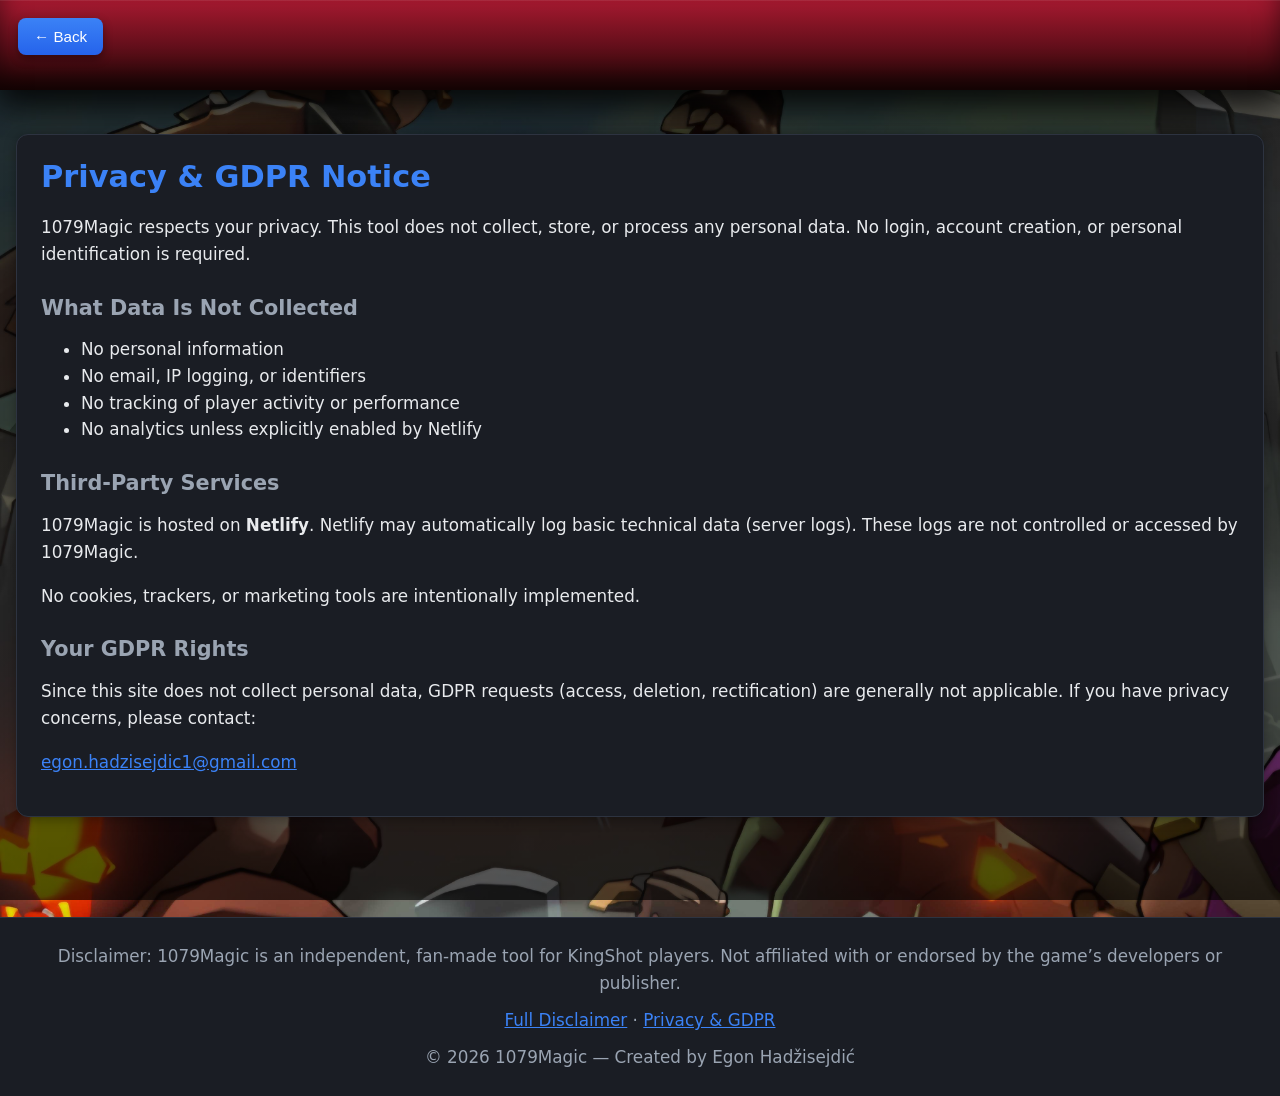
<file: privacy.html>
<!DOCTYPE html>
<html lang="en">
<head>
<meta charset="utf-8" />
<title>Privacy & GDPR – 1079Magic</title>

<!-- FIX 1: initial-scale=0.75 so page renders at 75% zoom by default -->
  <meta name="viewport" content="width=device-width, initial-scale=0.85, minimum-scale=0.5, maximum-scale=3.0" />

  <!-- FIX 4: theme-color keeps mobile browser chrome dark, prevents white bottom bar -->
  <meta name="theme-color" content="#0f1116" />
  <meta name="apple-mobile-web-app-status-bar-style" content="black-translucent" />

<style>
  /* ------------------------------------------------------------------
     GLOBAL THEME — Same as main app
  ------------------------------------------------------------------ */
  :root {
    --bg:#0f1116;
    --panel:#1a1d24;
    --text:#e8eaed;
    --muted:#9aa4b2;
    --border:#2d3340;
    --accent:#3b82f6;
    --accent-hover:#2563eb;
  }
  /* FIX 2: Set html background to dark so fast-scroll overscroll never shows white */
    html {
      background-color: #0f1116;
      height: 100%;
    }
  body {
    margin: 0;
    font-family: system-ui, -apple-system, Segoe UI, Roboto, Helvetica, Arial, sans-serif;

    /* Background image + shading overlay */
    background:
      linear-gradient(rgba(0, 0, 0, 0.55), rgba(0, 0, 0, 0.65)), /* shading */
      url('3851.jpg');  /* your uploaded Bear image */

    background-size: cover;         /* fills whole screen */
    background-position: center;    /* centers the bear nicely */
    background-repeat: no-repeat;
    background-attachment: fixed;   /* parallax-style effect */

    color: var(--text);
  }
   /* FIX 3: On mobile, background-attachment:fixed causes gaps/white areas.
     Use scroll + cover so image always fills the screen with no white space.
     Also disable the zoom animation on mobile as percentage-based sizes
     can expose edges on small screens. */
  @media (max-width: 768px) {
    body {
      background-attachment: scroll;
      background-size: cover !important;
      animation: none;
    }
  }

  /* ------------------------------------------------------------------
     HEADER BAR — identical to main page, no image/title
  ------------------------------------------------------------------ */
  .header-wrapper {
    background: linear-gradient(
      180deg,
      #a71930 0%,
      #9a172c 10%,
      #8c1527 20%,
      #7f1323 30%,
      #72111f 40%,
      #650f1b 50%,
      #570d16 60%,
      #4a0b12 70%,
      #3d090e 80%,
      #2f0709 90%,
      #220505 100%
    );
    height: 90px;
    width: 100%;
    box-shadow:
      0 0 40px rgba(0, 0, 0, 0.7),
      0 15px 30px rgba(0, 0, 0, 0.6),
      inset 0 1px 0 rgba(255,255,255,0.08),
      inset 0 -15px 25px rgba(0,0,0,0.5);
  }

  /* ------------------------------------------------------------------
     PAGE LAYOUT — identical to main app
  ------------------------------------------------------------------ */
  .container {
    max-width: 1250px;
    margin: auto;
    padding: 24px 16px 60px;
  }

  .panel {
    background: var(--panel);
    border: 1px solid var(--border);
    border-radius: 12px;
    padding: 24px;
    box-shadow: 0 2px 12px rgba(0,0,0,0.35);
    margin-top: 20px;
  }

  h1 {
    color: var(--accent);
    margin-top: 0;
    margin-bottom: 20px;
    font-size: 1.9rem;
  }

  h2 {
    color: var(--muted);
    margin-top: 28px;
    margin-bottom: 10px;
    font-size: 1.3rem;
  }

  p, li {
    line-height: 1.6;
    font-size: 1.05rem;
  }

  a {
    color: var(--accent);
  }

  /* ------------------------------------------------------------------
     FLOATING BACK BUTTON
  ------------------------------------------------------------------ */
  .back-floating {
    position: fixed;
    top: 18px;
    left: 18px;
    z-index: 9999;
    background: linear-gradient(180deg, #3b82f6, #2563eb);
    color: white;
    padding: 10px 16px;
    font-size: 0.95rem;
    border: none;
    border-radius: 8px;
    cursor: pointer;
    box-shadow:0 4px 10px rgba(0,0,0,0.4);
    display:flex;
    align-items:center;
    gap:6px;
    transition: transform 0.15s ease-out, box-shadow 0.2s ease-out;
  }

  .back-floating:hover {
    transform: scale(1.07);
    box-shadow: 0 0 14px #3b82f6;
  }

  .back-floating:active {
    transform: scale(0.97);
  }

  /* ------------------------------------------------------------------
     MOBILE FIXES — readable text
  ------------------------------------------------------------------ */
  @media (max-width: 768px) {
    h1 { font-size: 1.6rem; }
    h2 { font-size: 1.2rem; }
    p, li { font-size: 1rem; }
    .panel { padding: 18px; }
  }

  @media (max-width: 480px) {
    h1 { font-size: 1.4rem; }
    h2 { font-size: 1.15rem; }
    p, li { font-size: 0.95rem; }
    .panel { padding: 16px; }

    .back-floating {
      top: 12px;
      left: 12px;
      padding: 8px 12px;
      font-size: 0.82rem;
    }
  }
</style>
</head>

<body>

<div class="header-wrapper"></div>

<button class="back-floating" onclick="safeBack()">← Back</button>

<div class="container">
  <div class="panel">

    <h1>Privacy & GDPR Notice</h1>

    <p>
      1079Magic respects your privacy. This tool does not collect, store, or process
      any personal data. No login, account creation, or personal identification is required.
    </p>

    <h2>What Data Is Not Collected</h2>
    <ul>
      <li>No personal information</li>
      <li>No email, IP logging, or identifiers</li>
      <li>No tracking of player activity or performance</li>
      <li>No analytics unless explicitly enabled by Netlify</li>
    </ul>

    <h2>Third‑Party Services</h2>
    <p>
      1079Magic is hosted on <strong>Netlify</strong>.
      Netlify may automatically log basic technical data (server logs).
      These logs are not controlled or accessed by 1079Magic.
    </p>

    <p>No cookies, trackers, or marketing tools are intentionally implemented.</p>

    <h2>Your GDPR Rights</h2>
    <p>
      Since this site does not collect personal data,
      GDPR requests (access, deletion, rectification) are generally not applicable.
      If you have privacy concerns, please contact:
    </p>

    <p>
      <a href="mailto:egon.hadzisejdic1@gmail.com">
        egon.hadzisejdic1@gmail.com
      </a>
    </p>

  </div>
</div>

<script>
function safeBack() {
  if (window.history.length > 1) history.back();
  else window.location.href = "/index.html";
}
</script>
  <!-- FOOTER AUTO-INSERT -->
  <script src="assets/footer.js"></script>
</body>

</html>
</file>
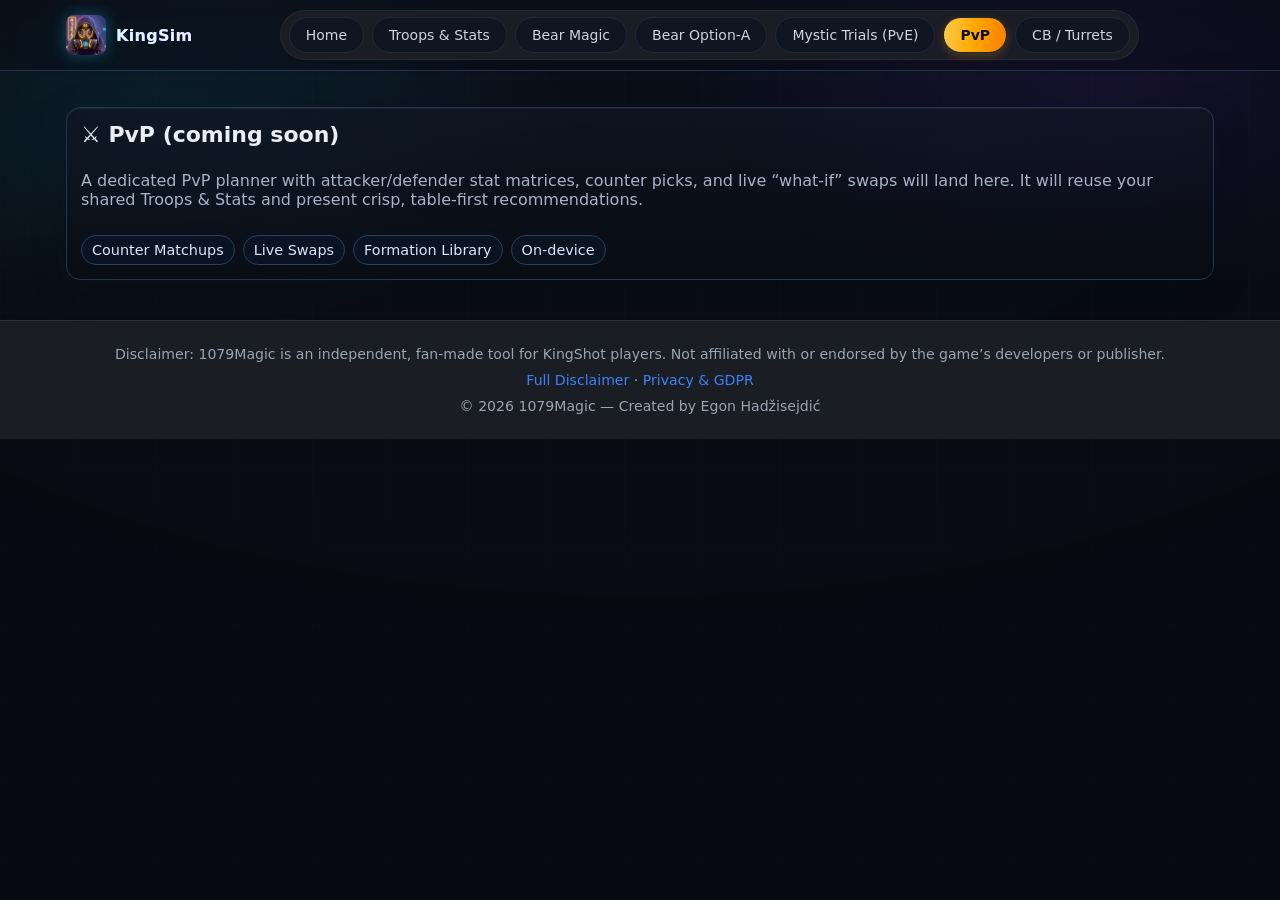
<file: pvp.html>
<!DOCTYPE html>
<html lang="en">
<head>
  <meta charset="utf-8" />
  <title>PvP • KingSim (Coming Soon)</title>
  <meta name="viewport" content="width=device-width, initial-scale=1" />

  <!-- Base then Theme (order matters) -->
  <link rel="stylesheet" href="assets/styles.css" />
  <link rel="stylesheet" href="assets/theme-all.css" />
  <link rel="stylesheet" href="assets/anim-all.css" />
  <link rel="stylesheet" href="assets/mobile-all.css" />

  <!-- Page polish (scoped) -->
  <style>
    body { background: var(--bg); color: var(--ink); }
    .page-spacer { height: 12px; }                        /* breathing room under nav */
    .container { max-width: 1180px; margin: 24px auto; padding: 0 16px; }

    .panel { margin-bottom: 16px; }
    .panel.panel-glass { padding: 14px; }

    .h2 { font-size: 22px; font-weight: 800; margin: 0 0 8px; }
    .muted { color: var(--muted); }

    /* Coming‑soon card */
    .soon { display:grid; gap:10px; }
    .soon .tags { display:flex; gap:8px; flex-wrap:wrap; }
    .tag {
      padding:6px 10px; border-radius:999px; border:1px solid #2a3f5a;
      background:#0c1424cc; color:#d9e5fb; font-size:.9rem;
    }

    /* Instant hover feel */
    a, .btn, .btn-ok, .btn-primary, .btn-secondary, .btn-outline,
    .nav .nav-links a, .brand, button {
      transition: color .12s ease, background-color .12s ease,
                  border-color .12s ease, box-shadow .12s ease, filter .12s ease;
    }
  </style>
</head>
<body>
  <!-- NAV -->
  <div class="nav">
    <div class="nav-inner">
      <a href="index.html" class="brand"><span class="brand-badge"></span>KingSim</a>
      <div class="nav-links">
        <a href="index.html" data-tab="home">Home</a>
        <a href="troops.html" data-tab="troops">Troops &amp; Stats</a>
        <a href="magic.html" data-tab="magic">Bear Magic</a>
        <a href="optiona.html" data-tab="optiona">Bear Option‑A</a>
        <a href="mystic.html" data-tab="mystic">Mystic Trials (PvE)</a>
        <a href="pvp.html" data-tab="pvp">PvP</a>
        <a href="cb.html" data-tab="cb">CB / Turrets</a>
      </div>
    </div>
  </div>

  <div class="page-spacer"></div>

  <div class="container">
    <section class="panel panel-glass">
      <h2 class="h2">⚔ PvP (coming soon)</h2>
      <div class="soon">
        <p class="muted">
          A dedicated PvP planner with attacker/defender stat matrices, counter picks, and
          live “what‑if” swaps will land here. It will reuse your shared Troops &amp; Stats
          and present crisp, table‑first recommendations.
        </p>
        <div class="tags">
          <span class="tag">Counter Matchups</span>
          <span class="tag">Live Swaps</span>
          <span class="tag">Formation Library</span>
          <span class="tag">On‑device</span>
        </div>
      </div>
    </section>
  </div>

  <!-- FOOTER AUTO-INSERT -->
  <script src="assets/footer.js"></script>
  <!-- Shared theme behavior (active tab + ripple) -->
  <script src="assets/theme-all.js"></script>
  <script src="assets/anim-all.js"></script>
  <script src="assets/mobile-all.js"></script>
</body>
</html>
</file>
<file: assets/styles.css>
:root{
  --bg:#0b0e15;
  --panel:#121826cc;
  --text:#e8eaed;
  --muted:#a8b3c7;
  --accent:#22d3ee;
  --accent2:#7c3aed;
  --border:#243244;
  --ok:#10b981;
  --danger:#ef4444;

  /* form controls */
  --field-bg:#0f172a;
  --field-bd:#243244;
  --field-bd-focus:#2f435c;
}

*{ box-sizing:border-box }

html,body{ height:100% }
body{
  margin:0;
  font-family: ui-sans-serif,system-ui,-apple-system,Segoe UI,Roboto,Helvetica,Arial;
  color:var(--text);
  background:
   radial-gradient(1200px 600px at 15% -10%, #111b2a 0%, transparent 60%),
   radial-gradient(900px 500px at 110% 10%, #0d0b1a 0%, transparent 60%),
   linear-gradient(180deg, #070910 0%, #0b0e15 100%);
  overflow-x:hidden;
}

a{ color: var(--accent); text-decoration:none }
a:hover{ filter:brightness(1.08) }

.nav{ position: sticky; top:0; z-index:50; backdrop-filter: blur(8px);
  background: linear-gradient(180deg,#0f1420cc,#0b0e15cc); border-bottom:1px solid #1e2a3b; }
.nav-inner{ max-width:1260px; margin:auto; padding:12px 16px; display:flex; align-items:center; gap:16px }
.brand{ display:flex; align-items:center; gap:12px; font-weight:800; letter-spacing:.3px;
  background: linear-gradient(90deg, #22d3ee 0%, #7c3aed 100%); -webkit-background-clip: text; background-clip:text; color:transparent; }
.brand-badge{ width:34px; height:34px; border-radius:8px;
  background: radial-gradient(240% 140% at 10% 20%, #22d3ee, #7c3aed 60%, #0ea5e9);
  box-shadow: 0 0 16px #22d3ee55, inset 0 0 12px #7c3aed55; }
.nav-links{ display:flex; gap:12px; flex-wrap:wrap; }
.nav-links a{ color:#c8d0dd; padding:8px 12px; border-radius:8px; border:1px solid #1e2a3b; background:#0d1220aa; }
.nav-links a:hover{ border-color:#2d3c52; color:#ffffff }

.container{ max-width:1260px; margin:auto; padding:18px 16px 60px }
.panel{
  background: var(--panel);
  border:1px solid var(--border);
  border-radius:14px;
  box-shadow: 0 4px 40px rgba(34,211,238,.05), inset 0 1px 0 rgba(255,255,255,.04);
  padding:22px; margin-bottom:22px;
}

.h2{ font-size:1.35rem; margin:0 0 12px 0 }
.grid-2{ display:grid; grid-template-columns:1fr 1fr; gap:18px }
.grid-3{ display:grid; grid-template-columns:repeat(3, 1fr); gap:18px }
@media (max-width:880px){ .grid-2, .grid-3{ grid-template-columns:1fr } }

/* Pretty inputs across the site */
label{ display:block; color:var(--muted); margin:6px 0 6px }
input, select, textarea{
  width:100%; padding:11px 12px; border-radius:10px;
  border:1px solid var(--field-bd); background:var(--field-bg); color:var(--text);
  font-size:15px; outline:none; transition: border-color .15s, box-shadow .15s, background .15s;
}
input:focus, select:focus, textarea:focus{
  border-color:var(--field-bd-focus);
  box-shadow: 0 0 0 3px rgba(34,211,238,.12);
  background: #111b2f;
}

.btn{ padding:10px 14px; border-radius:10px; border:1px solid #2a3750; background:#0f172a; color:#c7d0df; cursor:pointer }
.btn:hover{ border-color:#334764; color:#e5ecf7 }
.btn-ok{ background:linear-gradient(90deg,#059669,#10b981); border:0; color:white }
.btn-ok:hover{ filter:brightness(1.05) }

/* Simple table */
table{ width:100%; border-collapse:collapse; background:#0f1320; border:1px solid #223046; border-radius:10px; overflow:hidden }
th,td{ padding:10px 12px; border-bottom:1px solid #223046; text-align:center }
th:first-child, td:first-child{ text-align:center }
tr:last-child td{ border-bottom:0 }

/* Hide Option‑A plot (functionality stays) when present */
#ternaryPlot{ display:none !important; }

/* Small success/info badges */
.badge-done{ color:#10b981; font-weight:700 }
.badge-info{ color:#93c5fd; font-weight:700 }

/* ==========================================
   LEGACY NEUTRALIZER for hero (final override)
   - prevents floats/widths/positions from older CSS
   ========================================== */
@media (min-width: 1100px){
  /* kill legacy floats/positions that can shove things around */
  .scene-hero .hero-left,
  .scene-hero .hero-center,
  .scene-hero .hero-right,
  .scene-hero .headline,
  .scene-hero .stats,
  .scene-hero .glass-slab{
    float: none !important;
    position: static !important;
    max-width: none !important;
    margin-left: 0 !important;
    margin-right: 0 !important;
  }

  /* if an old flex rule centered the middle area, neutralize it */
  .scene-hero .hero-center{ display: block !important; }

  /* make sure the hero grid itself controls spacing */
  .scene-hero .hero-grid{
    margin: 0 auto !important;
    padding: 0 16px !important;   /* keep your 1180 rail gutters */
    max-width: 1180px !important;
    box-sizing: border-box !important;
  }
}


/* =========================================================
   Header neutralizer (prevents legacy layout from interfering)
   ========================================================= */

/* Prevent old floats/inline or margins changing header controls */
.nav .nav-inner .nav-ctas,
.nav .nav-inner .nav-ctas a.btn-primary--compact,
.nav .nav-toggle{
  float: none !important;
  position: static !important;
  margin: 0 !important;
}

/* Header neutralizer: prevent legacy floats/margins from fighting the cluster */
.nav .nav-inner .nav-ctas,
.nav .nav-inner .nav-ctas a.btn-primary--compact,
.nav .nav-inner .nav-ctas .nav-toggle{
  float:none !important;
  position:static !important;
  margin:0 !important;
}

/* Stop legacy Troops header rules from centering the cluster */
@media (max-width:640px){
  .nav .nav-inner{ justify-content: flex-start !important; }
  .nav .nav-ctas{ margin-left: auto !important; }
}
</file>
<file: assets/theme-all.css>
/* ===== KINGSim Shared Theme (all pages) ===== */
:root{
  --bg:#0b0f1a;
  --ink:#e9eef7;
  --muted:#a9b3c6;
  --line:#223148;
  --silver-top:#f1f3f6; --silver-mid:#a6a9af; --silver-bot:#5f636a;
  --gold-top:#ffcb47; --gold-mid:#ffa600; --gold-bot:#ff7e00;
}

/* Background layers – darkened by ~20% */
.bg{ position:fixed; inset:0; z-index:-3; pointer-events:none }
.bg.bg-image{
  background-image:url("https://png.pngtree.com/thumb_back/fw800/background/20250916/pngtree-futuristic-ai-technology-background-with-machine-learning-visualization-and-robotic-design-image_19364985.webp");
  background-size:cover; background-position:center;
  filter: brightness(0.65) saturate(1.05) contrast(1.03);
  opacity:.50;
  mix-blend-mode: normal;
}

/* Metallic headings */
.silver{
  background: linear-gradient(to bottom,var(--silver-top),var(--silver-mid),var(--silver-bot));
  -webkit-background-clip:text; background-clip:text; color:transparent;
}
.gold{
  background: linear-gradient(to bottom,var(--gold-top),var(--gold-mid),var(--gold-bot));
  -webkit-background-clip:text; background-clip:text; color:transparent;
}

/* Glass panel baseline */
.panel-glass{
  background: linear-gradient(180deg, rgba(16,22,35,.64), rgba(9,12,20,.58));
  border:1px solid #23364d; border-radius:14px;
  box-shadow: 0 10px 34px rgba(4,10,18,.28), inset 0 1px 0 rgba(255,255,255,.05);
}

/* NAV + pill links */
.nav{
  backdrop-filter: blur(10px) saturate(120%);
  background: linear-gradient(180deg, rgba(12,16,26,.55), rgba(9,12,20,.40));
  border-bottom:1px solid #23364d;
}
.nav .nav-inner{ max-width:1180px; margin:auto; padding:10px 16px; display:flex; align-items:center; gap:16px }
.nav .brand{ display:flex; align-items:center; gap:10px; font-weight:800; color:#e6f2ff; text-decoration:none }
.nav .brand-badge{ 
  width:40px; 
  height:40px; 
  border-radius:8px; 
  background: url("signiture.jpg") center/cover no-repeat;
  box-shadow: radial-gradient(160% 140% at 20% 20%, #22d3ee, #7c3aed 60%, #60a5fa) 
}
.nav .nav-links{
  background:#1a1c26;
  border:1px solid rgba(255,255,255,.06);
  border-radius:40px;
  padding:6px 8px;
  display:flex; gap:6px; flex-wrap:wrap;
}
.nav .nav-links a{
  padding:9px 18px; border-radius:28px; font-size:14px; color:#cdd3df; text-decoration:none;
  transition: color .12s ease, background-color .12s ease, border-color .12s ease, box-shadow .12s ease;
  position:relative; overflow:hidden;
}
.nav .nav-links a:hover{ color:#fff }
.nav .nav-links a.is-active{
  background: linear-gradient(95deg,#ffcb47,#ffa600,#ff7e00);
  color:#0a0f1a; font-weight:800; box-shadow:0 3px 8px rgba(255,157,0,.25);
}

/* Buttons (instant hover) */
.btn-ok,.btn-primary{
  padding:8px 20px; border-radius:12px; border:0;
  background: linear-gradient(90deg,#22d3ee,#60a5fa); color:#05121f; font-weight:600; text-decoration:none;
  box-shadow:0 6px 18px rgba(34,211,238,.25);
  transition: filter .12s ease, box-shadow .12s ease;
  position:relative; overflow:hidden;
}
.btn,.btn-secondary,.btn-outline{
  padding:6px 20px; border-radius:12px; background:#0c1424cc; color:#dce8fb; text-decoration:none;
  border:1px solid #2a3f5a; transition: color .12s ease, border-color .12s ease, box-shadow .12s ease;
  position:relative; overflow:hidden;
}
.btn-primary:hover{ filter:brightness(1.15) }
.btn-secondary:hover,.btn-outline:hover{ border-color:#3b5f86; color:#fff }

/* Tables baseline */
.table-glass{
  background:linear-gradient(180deg, rgba(12,18,30,.35), rgba(10,16,28,.30));
  border:1px solid #23364d; border-radius:12px;
}

/* Ripple */
.ripple { position:absolute; border-radius:50%; transform:scale(0); background: rgba(255,255,255,.35); pointer-events:none; animation: ripple .6s ease-out forwards; mix-blend-mode: screen }
@keyframes ripple { to { transform: scale(12); opacity:0 } }

/* --- Site‑wide Background Layers --- */
.site-bg, .site-bg > span{
  position: fixed;
  inset: 0;
  z-index: -3;
  pointer-events: none;
}

/* Base image (global) */
.site-bg .bg-image{
  background-image:url("https://png.pngtree.com/thumb_back/fw800/background/20250916/pngtree-futuristic-ai-technology-background-with-machine-learning-visualization-and-robotic-design-image_19364985.webp");
  background-size: cover;
  background-position: center;
  filter: brightness(0.65) saturate(1.05) contrast(1.03);
  opacity: .50;
}

/* Aurora layer */
.site-bg .fx-aurora{
  mix-blend-mode: screen;
  background:
    radial-gradient(55vw 38vh at 12% 14%, rgba(34,211,238,.12), transparent 60%),
    radial-gradient(55vw 38vh at 86% 10%, rgba(124,58,237,.12), transparent 60%);
  animation: aurora 18s ease-in-out infinite alternate;
  z-index: -2;
}

/* Fine grid */
.site-bg .fx-grid{
  z-index:-1;
  background-image:
    linear-gradient(rgba(255,255,255,.035) 1px, transparent 1px),
    linear-gradient(90deg, rgba(255,255,255,.035) 1px, transparent 1px);
  background-size: 78px 78px, 78px 78px;
  opacity: .28;
}

/* Soft vignette */
.site-bg .fx-vignette{
  z-index:-1;
  background: radial-gradient(1200px 640px at 50% 8%, rgba(0,0,0,.00), rgba(0,0,0,.22) 55%, rgba(0,0,0,.30) 100%);
}

@media (prefers-reduced-motion: reduce){
  .site-bg .fx-aurora{ animation:none !important; }
}
@keyframes aurora{ 0%{transform:translateY(0)} 100%{transform:translateY(-2vh)} }

/* ===== Adaptive nav (toggle on the right) ===== */
.nav{ z-index:100; }

.nav-toggle{
  display:none; align-items:center; justify-content:center; gap:6px;
  height:38px; padding:0 10px; margin-left:8px;
  border-radius:10px; border:1px solid #2a3f5a; background:#0c1424cc; color:#dce8fb;
}

/* Phones show toggle */
@media (max-width:640px){ .nav-toggle{ display:inline-flex; } }

/* Desktop: inline pills */
@media (min-width: 641px){
  .nav .nav-links{
    display:flex; gap:8px; flex-wrap:wrap; align-items:center; justify-content: center;
    background:#1a1c26; border:1px solid rgba(255,255,255,.06);
    border-radius:40px; padding:6px 8px; margin:0 auto;
  }
  .nav .nav-links a{ padding:9px 16px; border-radius:28px; font-size:14px; }
  .nav-toggle{ margin-left:auto }
}

/* Phones: popover nav */
@media (max-width: 640px){
  .nav .nav-links{
    position:absolute;
    left:12px; right:12px;
    top: calc((var(--navH, 56px)) + 6px);
    display:grid; grid-template-columns: repeat(auto-fit, minmax(120px, 1fr));
    gap:8px; padding:10px;
    border-radius:16px;
    background: linear-gradient(180deg, rgba(16,22,35,.90), rgba(9,12,20,.90));
    border:1px solid #23364d;
    box-shadow: 0 18px 50px rgba(0,0,0,.35), 0 2px 0 rgba(255,255,255,.06) inset;
    backdrop-filter: blur(12px) saturate(120%);
    max-height: 52vh;
    overflow-y:auto;
    transform: scale(.98) translateY(-4px);
    opacity:0; pointer-events:none; visibility:hidden;
    transition: transform .16s ease, opacity .16s ease, visibility .16s linear;
  }
  .nav .nav-links.is-open{
    transform: scale(1) translateY(0);
    opacity:1; pointer-events:auto; visibility:visible;
  }
  .nav .nav-links a{ padding:10px 12px; border-radius:24px; font-size:14px; text-align:center; }
  body.nav-open .site-bg{ filter:brightness(.92); }
}

/* Narrow devices */
@media (max-width:360px){
  .nav .nav-links{ grid-template-columns:1fr 1fr; }
  .nav .nav-links a{ font-size:13px; padding:9px 10px; }
}

/* First‑load pulse for menu toggle */
body.fx-ready:not(.nav-seen) .nav-toggle{
  box-shadow: 0 0 0 0 rgba(255,165,0,.35);
  animation: pulseGlow 1.8s ease-out 2;
}
@keyframes pulseGlow{
  0%{ box-shadow:0 0 0 0 rgba(255,165,0,.35) }
  70%{ box-shadow:0 0 0 12px rgba(255,165,0,0) }
  100%{ box-shadow:0 0 0 0 rgba(255,165,0,0) }
}

/* Header layout */
.nav .nav-inner{ display:flex; align-items:center; gap:12px; }
@media (min-width:641px){
  .nav .nav-links{ margin:0 auto; }
  .nav-toggle{ margin-left:auto; position:static; transform:none; }
}

/* Phones: toggle positioned absolutely */
.nav{ position:relative }
@media (max-width: 640px){
  .nav-toggle{
    position:absolute; right:12px; top:50%; transform:translateY(-50%);
    margin:0 !important; z-index:2;
  }
  .nav .brand{ padding-right:2px; }
  .nav .nav-links{ margin:0 auto; }
}

/* Desktop: centered pills */
@media (min-width:641px){
  .nav .nav-inner{ display:flex; align-items:center; gap:12px; }
  .nav .nav-links{ margin:0 auto; }
  .nav-toggle{ margin-left:auto; position:static; transform:none; }
}

/* Header CTA compact */
.btn-primary--compact{
  background: linear-gradient(90deg,#22d3ee,#60a5fa);
  color:#05121f;
  border:0;
  font-weight:600;
  padding:8px 12px;
  border-radius:12px;
  box-shadow:0 6px 18px rgba(34,211,238,.25);
  display:inline-block;
  width:auto;
  transition: filter .12s ease, box-shadow .12s ease, transform .12s ease;
}
.btn-primary--compact:hover{ filter:brightness(1.05); transform:translateY(-1px); }
.btn-primary--compact:active{ transform:translateY(0); }

/* CTA alignment */
.nav .nav-inner .nav-ctas,
.nav .nav-inner .nav-ctas a.btn-primary--compact,
.nav .nav-inner .nav-ctas .nav-toggle{
  height:38px; line-height:38px; display:inline-flex; align-items:center; justify-content:center;
  padding:0 12px; border-radius:10px; font-size:14px; font-weight:800; box-sizing:border-box; margin:0;
}
.nav .nav-inner .nav-ctas .nav-toggle svg{
  width:18px; height:18px; flex:0 0 18px; margin-right:6px;
}
.nav .nav-inner .nav-ctas .nav-toggle .label{ font-size:14px; line-height:1; }
.nav .nav-inner .nav-ctas a.btn-primary--compact + .nav-toggle,
.nav .nav-inner .nav-toggle + a.btn-primary--compact{
  margin-left:8px;
}

/* Optional equal width */
.nav .nav-inner .nav-ctas a.btn-primary--compact,
.nav .nav-inner .nav-ctas .nav-toggle{
  min-width:112px;
}

/* Mobile : show cluster */
@media (max-width:640px){
  .nav .nav-inner .nav-ctas{
    display:flex !important;
    align-items:center !important;
    gap:8px !important;
    margin-left:auto !important;
  }
}
@media (min-width:641px){
  .nav .nav-inner .nav-ctas{ display:none !important; }
  .nav .nav-toggle{ display:none !important; }
}

/* Cleanup legacy floats */
.nav .nav-inner .nav-ctas,
.nav .nav-inner .nav-ctas a.btn-primary--compact,
.nav .nav-inner .nav-ctas .nav-toggle{
  float:none !important; position:static !important; margin:0 !important;
}

/* === FINAL mobile overrides === */
@media (max-width:640px){
  .nav-toggle{
    position:static !important; right:auto !important; top:auto !important; transform:none !important;
  }
  .nav .nav-inner{ justify-content:flex-start !important; padding-inline:12px !important; }
  .nav .nav-links{ flex:1 1 auto !important; min-width:0 !important; }
}

/* Desktop hide cluster */
@media (min-width:641px){
  .nav .nav-inner .nav-ctas{ display:none !important; }
  .nav .nav-toggle{ display:none !important; }
}

/* Defensive scroll guards */
html, body{ overflow-x:hidden; }
.panel.panel-glass, .feature-strip, .feature.card{ box-sizing:border-box; }

/* ===== FINAL PATCH: Mobile Menu Position Fix ===== */
@media (max-width: 640px){

  /* Reset ALL broken legacy rules */
  .nav-toggle {
    position: static !important;
    right: 0 !important;
    left: auto !important;
    top: auto !important;
    transform: none !important;
    margin: 0 !important;
  }

  .nav .nav-inner {
    display: flex !important;
    align-items: center !important;
    justify-content: space-between !important;
    padding: 8px 12px !important;
  }

  /* Brand on left, pills hidden, cluster on right */
  .nav .brand { flex: 0 0 auto !important; }

  /* Force nav-ctas to right side */
  .nav .nav-ctas {
    display: flex !important;
    flex-direction: row !important;
    align-items: center !important;
    gap: 8px !important;
    margin-left: auto !important;
    margin-right: 0 !important;
    flex-shrink: 0 !important;
    order: 2 !important;
  }

  /* Pills row stays centered logically but collapses on mobile */
  .nav .nav-links {
    flex: 1 1 auto !important;
    min-width: 0;
    order: 1 !important;
  }
}

/* Desktop/tablet: hide Add Troops/cluster */
@media (min-width: 641px){
  .nav .nav-ctas {
    display: none !important;
  }
}

/* Scroll Button */
.scroll-helper {
  position: fixed;
  right: 28px;
  bottom: 28px;
  padding: 12px 18px;
  background: rgba(0,0,0,0.65);
  color: #7dd3fc;
  border: 1px solid #234;
  border-radius: 10px;
  font-size: 18px;
  z-index: 9999;
  cursor: pointer;
  user-select: none;
  transition: background .25s ease, color .25s ease, transform .2s ease;
}

.scroll-helper:hover {
  background: rgba(0,0,0,0.85);
  color: #a5f3fc;
  transform: translateY(-2px);
}

.scroll-helper .scroll-arrows {
  display: block;
  font-size: 26px;
  text-align: center;
  line-height: 20px;
  margin-top: 3px;
}

/* Remove old scroll-hint system if present */
.scroll-hint,
.scroll-hint.is-up,
.scroll-hint .arrow {
  display: none !important;
}

.page-optiona .container {
    max-width: 1180px !important;
    margin: 0 auto !important;
    padding: 0 16px !important;
}


.container {
    max-width: 1180px !important;
    margin-left: auto !important;
    margin-right: auto !important;
    padding-left: 16px !important;
    padding-right: 16px !important;
}
</file>
<file: assets/home-futuro.css>
/* ===== Futuro skin: story-driven home (Home-only) ===== */
:root{
  --bg:#0b0f1a;
  --ink:#e9eef7;
  --muted:#a9b3c6;
  --line:#223148;
  --silver-top:#f1f3f6; --silver-mid:#a6a9af; --silver-bot:#5f636a;
  --gold-top:#ffcb47; --gold-mid:#ffa600; --gold-bot:#ff7e00;
  --pill-bg:#1b1f2a; --pill-br:#2a2e3a;
  --c1:#22d3ee; --c2:#7c3aed; --c3:#60a5fa;
}

/* Scroll progress */
.scroll-progress{ position:fixed; inset:0 0 auto 0; height:3px; z-index:50; pointer-events:none }
.scroll-progress span{ display:block; height:100%; width:0%; background:linear-gradient(90deg,#22d3ee,#60a5fa); box-shadow:0 0 10px #22d3eeaa }

/* Background layers – darkened by ~20% */
.bg{ position:fixed; inset:0; z-index:-3; pointer-events:none }
.bg.bg-image{
  background-image:url("https://png.pngtree.com/thumb_back/fw800/background/20250916/pngtree-futuristic-ai-technology-background-with-machine-learning-visualization-and-robotic-design-image_19364985.webp");
  background-size:cover; background-position:center;
  filter: brightness(0.65) saturate(1.05) contrast(1.03);
  opacity:.50; /* reduced prominence */
  mix-blend-mode: normal;
}
.fx-aurora{
  z-index:-2;
  background:
    radial-gradient(55vw 38vh at 12% 14%, rgba(34,211,238,.12), transparent 60%),
    radial-gradient(55vw 38vh at 86% 10%, rgba(124,58,237,.12), transparent 60%);
  mix-blend-mode: screen;
  animation: aurora 18s ease-in-out infinite alternate;
}
@keyframes aurora{ 0%{ transform:translateY(0)} 100%{ transform:translateY(-2vh)} }
.fx-grid{
  z-index:-1;
  background-image:
    linear-gradient(rgba(255,255,255,.035) 1px, transparent 1px),
    linear-gradient(90deg, rgba(255,255,255,.035) 1px, transparent 1px);
  background-size:78px 78px, 78px 78px;
  opacity:.28;
}
.fx-vignette{ z-index:-1; background: radial-gradient(1200px 640px at 50% 8%, rgba(0,0,0,.00), rgba(0,0,0,.22) 55%, rgba(0,0,0,.30) 100%) }

/* Scenes */
.scene{ padding: clamp(16px, 3vw, 24px) 0 }
.container{ max-width:1180px; margin:auto; padding:0 16px }

/* HERO grid */
.hero-grid{ display:grid; grid-template-columns:1.05fr .9fr 1.05fr; gap:18px; align-items:center }
@media (max-width:1024px){ .hero-grid{ grid-template-columns:1fr; gap:22px } }

/* Headlines */
.headline{ margin:0; line-height:.95 }
.headline .line{ display:block; font-size: clamp(34px, 7vw, 86px); font-weight:900; letter-spacing:-1px; text-transform:uppercase }
.line.silver{ background: linear-gradient(to bottom, var(--silver-top), var(--silver-mid), var(--silver-bot)); -webkit-background-clip:text; background-clip:text; color:transparent }
.line.gold { background: linear-gradient(to bottom, var(--gold-top), var(--gold-mid), var(--gold-bot)); -webkit-background-clip:text; background-clip:text; color:transparent; text-shadow: 0 6px 42px rgba(255,165,0,.18) }

/* Metrics */
.stats{ list-style:none; margin:16px 0 0; padding:0; display:grid; gap:10px }
.pill{ padding:10px 26px; border-radius:40px; background:var(--pill-bg); border:1px solid var(--pill-br); position:relative; backdrop-filter: blur(6px) }
.pill::after{ content:""; position:absolute; right:-6px; top:50%; width:10px; height:10px; transform:translateY(-50%); border-radius:50%; background:#fff; box-shadow:0 0 8px #fff }
.stat-value{ font-size:26px; font-weight:800; color:#fff }
.stat-sub{ color:#a9b3c6 }

/* Slab (center) */
.hero-center{ display:flex; justify-content:center }
.glass-slab{
  width:min(54vw,560px); height:min(54vw,420px); min-height:280px;
  border-radius:20px; border:1px solid var(--line);
  background: linear-gradient(180deg, rgba(14,22,36,.45), rgba(10,16,28,.35));
  box-shadow: inset 0 1px 0 rgba(255,255,255,.05), 0 18px 70px rgba(34,211,238,.10), 0 10px 40px rgba(124,58,237,.08);
  position:relative; overflow:hidden;
}
.slab-content{ position:relative; width:100%; height:100%; display:grid; grid-template-rows: 1fr auto auto; align-items:end; padding:16px; border-radius:inherit; overflow:hidden }
.slab-video{ position:absolute; inset:0; width:100%; height:100%; object-fit:cover; filter: contrast(1.05) saturate(1.1) brightness(1.08) blur(.1px); opacity:.72 }
.slab-carousel{ display:flex; gap:8px; flex-wrap:wrap; align-items:center; z-index:1 }
.slab-carousel .tab{ padding:8px 12px; border-radius:999px; border:1px solid #2a3f5a; background:#0c1424cc; color:#d7e4fb; font-weight:600; transition: color .12s ease, border-color .12s ease, box-shadow .12s ease; position:relative; overflow:hidden }
.slab-carousel .tab:hover{ color:#fff; border-color:#3b5f86 }
.slab-carousel .is-active{ background:linear-gradient(95deg, var(--gold-top), var(--gold-mid), var(--gold-bot)); color:#0a0f1a; border:0; box-shadow:0 6px 18px rgba(255,157,0,.22) }
.slab-panels{ z-index:1; margin-top:10px; backdrop-filter: blur(2px) }
.slab-panels .panel{ display:none; padding:12px 14px; background:linear-gradient(180deg, rgba(8,12,22,.55), rgba(10,14,24,.45)); border:1px solid #23364d; border-radius:12px; color:#d7e4fb }
.slab-panels .panel.is-visible{ display:block }
.slab-panels .panel h4{ margin:0 0 6px; font-weight:800; letter-spacing:.2px }
.link-arrow{ color:#ffffff; position:relative; font-weight:600; padding-right:18px; text-decoration:none }
.link-arrow::after{ content:"→"; position:absolute; right:0; transition: transform .12s ease }
.link-arrow:hover::after{ transform: translateX(4px) }
.link-arrow2{ color: var(--gold-bot); font-weight:800; position:relative; padding-right:18px; text-decoration:none; }
.link-arrow2::after{ content:"→"; position:absolute; left:60px; transition: transform .12s ease }
.link-arrow2:hover::after{ transform: translateX(4px) }
@media (max-width: 640px){
  .slab-panels,
  .home-card,
  .panel.panel-glass {
    margin-left: 0;
    margin-right: 0;
    width: auto;
  }
}

/* Right column */
.block-title{ margin:0 0 10px; line-height:.95 }
.block-title .line{ display:block; font-size: clamp(24px, 4.2vw, 54px); font-weight:900; text-transform:uppercase }
.lead{ color:#cbd6ea; margin:8px 0 14px }
.cta-row{ display:flex; flex-wrap:wrap; gap:10px }

/* Scroll cue with dual arrows (heartbeat glow) */
.hero-scroll-cue{ margin-top:10px; display:flex; justify-content:center }
.cue{ display:flex; align-items:center; gap:10px; padding:8px 14px; border-radius:999px; border:1px solid #2a3f5a; color:#cfe7ff; background:#0b1324cc; text-decoration:none; transition: color .12s ease, border-color .12s ease }
.cue:hover{ color:#fff; border-color:#3a5e86 }
.cue-label{ font-weight:700; letter-spacing:.2px }
.cue-arrows{ display:flex; gap:6px }
.cue-arrows .arrow{
  width:10px; height:10px; border-right:2px solid #22d3ee; border-bottom:2px solid #22d3ee;
  transform: rotate(45deg);
  animation: arrowPulse 1.6s ease-in-out infinite;
  filter: drop-shadow(0 0 8px rgba(34,211,238,.6));
}
.cue-arrows .arrow:nth-child(2){ animation-delay: .4s }
@keyframes arrowPulse{
  0%,100%{ opacity:.5; transform: translateY(0) rotate(45deg) }
  50% { opacity:1; transform: translateY(3px) rotate(45deg) }
}

/* MODULES (Scene 2) – equal height, aligned */
.feature-strip{ display:grid; gap:16px; grid-template-columns: repeat(3, minmax(0,1fr)); grid-auto-rows:1fr; background: linear-gradient(180deg, rgba(16,22,35,.62), rgba(9,12,20,.58)); border:1px solid var(--line); border-radius:16px; padding:18px; margin-top:10px; box-shadow: 0 10px 40px rgba(4,10,18,.30), inset 0 1px 0 rgba(255,255,255,.05) }
@media (max-width:980px){ .feature-strip{ grid-template-columns:1fr } }
.feature.card{ padding:14px; border-radius:12px; border:1px solid #24364d; background: linear-gradient(180deg, rgba(10,16,28,.55), rgba(8,12,22,.48)); transform:translateY(8px); opacity:.96; transition: transform .2s ease, opacity .2s ease, border-color .12s ease; cursor:pointer; display:flex; flex-direction:column }
.feature.card:hover{ transform:translateY(0); opacity:1; border-color:#365173 }
.feature.card .link-arrow{ margin-top:auto }
.feature.card .link-arrow2{ margin-top:auto }


/* STORY (Scene 3) – equal height, aligned */
.scene-story{ margin-top:18px }
.story-track{ display:grid; gap:14px; grid-template-columns: repeat(3, minmax(0,1fr)); grid-auto-rows:1fr }
@media (max-width:980px){ .story-track{ grid-template-columns:1fr } }
.beat{ padding:14px; border-radius:12px; border:1px solid #24364d; background: linear-gradient(180deg, rgba(10,16,28,.55), rgba(8,12,22,.48)); transform: translateY(10px); opacity:.9; transition: transform .25s ease, opacity .25s ease; display:flex; flex-direction:column; justify-content:space-between }
.beat:hover{ transform: translateY(0); opacity:1 }
.story-cta{ margin-top:14px; display:flex; justify-content:center }

/* OUTRO CTA – aligned + room at bottom */
.scene-outro{ padding-bottom: clamp(18px, 3.5vw, 30px) }
.cta-band{ display:flex; justify-content:space-between; gap:16px; align-items:center; flex-wrap:wrap; margin-top:16px; padding:18px; border-radius:16px; border:1px solid #2a3f5a; background:#0c1424a8 }
.band-right{ display:flex; gap:10px; flex-wrap:wrap }

/* Reveal */
.fx-reveal{ opacity:0; transform: translateY(18px); transition: opacity .4s ease, transform .4s ease }
.fx-reveal.is-visible{ opacity:1; transform: translateY(0) }

/* Reduced motion */
@media (prefers-reduced-motion: reduce){
  .fx-aurora{ animation:none !important }
  .fx-reveal{ opacity:1 !important; transform:none !important }
}

/* ===== Home: quick options + engine blurb ===== */
.home-quick{ padding-top: 10px; }
.quick-row{
  display:flex; gap:8px; overflow-x:auto; padding-bottom:4px;
  -webkit-overflow-scrolling:touch; scrollbar-width:thin;
  margin-bottom: 10px;
}
.chip{
  border:1px solid #2a3f5a; border-radius:999px; padding:8px 12px; background:#0c1424cc; color:#dce8fb;
  white-space:nowrap; font-weight:600;
}
.chip.is-active{ background:linear-gradient(95deg,#ffcb47,#ffa600,#ff7e00); color:#0b0f1a; border:0; }
.chip.outline{ background:transparent; }
.chip.more svg{ margin-left:6px; }
/* Sections tighter on phones */
@media (max-width:640px){
  .hero{ padding: 12px 0 6px; }
  .hero-ctas{ margin-top:12px; }
  .panel-glass{ padding:12px; }
}
.quick-choices{
  display:flex; gap:8px; overflow-x:auto; -webkit-overflow-scrolling:touch;
  padding: 2px 0 6px; scrollbar-width: thin;
  -webkit-mask-image: linear-gradient(90deg, transparent 0, #000 12px, #000 calc(100% - 12px), transparent 100%);
  mask-image: linear-gradient(90deg, transparent 0, #000 12px, #000 calc(100% - 12px), transparent 100%);
}
.quick-choices a{
  display:inline-block; white-space:nowrap; font-weight:700;
  padding:9px 14px; border-radius:999px; border:1px solid #2a3f5a; background:#0c1424cc; color:#dce8fb;
  transition: transform .12s ease, border-color .12s ease, color .12s ease;
}
.quick-choices a:hover{ transform: translateY(-1px); border-color:#3b5f86; color:#fff; }
/* Emphasize the first button (Troops) similar to your orange pill */
.quick-choices a:first-child{
  background: linear-gradient(95deg,#ffcb47,#ffa600,#ff7e00); color:#0a0f1a; border:none;
}
@media (min-width:641px){
  .engine-and-choices{ grid-template-columns: 1.3fr 1fr; align-items:start; }
  .quick-choices{ justify-content:flex-end; overflow:visible; }
}

/* ===== Home: make the module card section fit the screen on mobile ===== */
/* The strip that holds Troops/Magic/Option-A/Mystic cards (your features panel) */
.feature-strip{
  margin-left: 0;
  margin-right: 0;
  border-radius: 14px;
}
/* On phones, make sure the card edges align with the container padding */
@media (max-width: 640px){
  .container{ padding-left: 12px; padding-right: 12px; } /* keep page gutters */
  .feature-strip{
    padding-left: 12px;
    padding-right: 12px;
  }
  /* If inner cards add extra margin, zero it */
  .feature-strip .feature.card{ margin-left: 0; margin-right: 0; }
}
/* Safety: prevent accidental 1–2px horizontal scroll due to inner shadows */
html, body { overflow-x: hidden; }

/* ===== Home: ensure feature/showcase panels use full inner width on phones ===== */
@media (max-width: 640px){
  .container{ padding-left: 12px; padding-right: 12px; }
  /* Feature grid (the 3-up / 1-up cards) */
  .feature-strip{
    margin-left: 0; margin-right: 0;
    padding-left: 12px; padding-right: 12px;
    border-radius: 14px;
    box-sizing: border-box;
  }
  /* Any glass panel used as a small showcase under the metrics */
  .panel.panel-glass{
    margin-left: 0; margin-right: 0;
    width: auto;
    box-sizing: border-box;
  }
  /* Defensive: inner cards must not add side margins */
  .feature-strip .feature.card{ margin-left: 0; margin-right: 0; }
}
/* Prevent stray 1–2px horizontal scroll from inner glows */
html, body { overflow-x: hidden; }

/* ===== HOME: make the hero showcase (glass slab) full-width inside the container on phones ===== */
@media (max-width:640px){
  /* Stretch the slab to the container’s inner width, not 54vw */
  .hero-center{ display:block; } /* drop forced centering gap from flex */
  .hero-center .glass-slab{
    width: 100% !important; /* override min(54vw,560px) */
    max-width: none !important;
    height: auto; /* keep min-height below */
    min-height: 260px;
    margin-left: 0; margin-right: 0;
    border-radius: 16px;
    box-sizing: border-box; /* include padding/border in width calc */
  }
  /* Ensure the content inside uses the full width without overflowing */
  .hero-center .slab-content{
    width: 100% !important;
    padding: 12px; /* tighter internal padding on phones */
    box-sizing: border-box;
  }
  /* Tabs & panels inside the slab shouldn’t add unexpected side spacing */
  .slab-carousel{ margin-left: 0; margin-right: 0; }
  .slab-panels .panel{ margin-left: 0; margin-right: 0; }
}
/* Safety: prevent tiny horizontal scroll caused by inner glows */
html, body { overflow-x: hidden; }

/* Sticky bottom Scroll/Up hint (no background) */
.scroll-hint{
  position: fixed;
  left: 50%;
  bottom: 10px;
  transform: translateX(-50%);
  z-index: 10;
  text-align: center;
  color:#d7e4fb;
  user-select: none;
}
.scroll-hint .label{
  font-weight: 800;
  letter-spacing: .2px;
  animation: beat 1.6s ease-in-out infinite; /* heartbeat label */
  text-shadow: 0 0 10px rgba(34,211,238,.25);
}
.scroll-hint .arrows{
  display:flex; gap:6px; justify-content:center; margin-top:6px;
}
.scroll-hint .arrow{
  width: 12px; height: 12px;
  border-right:2px solid #22d3ee; border-bottom:2px solid #22d3ee;
  filter: drop-shadow(0 0 8px rgba(34,211,238,.55));
  animation: beat 1.6s ease-in-out infinite; /* heartbeat arrows */
}
/* Down state (default) – 45deg points down */
.scroll-hint:not(.is-up) .arrow{ transform: rotate(45deg); }
.scroll-hint:not(.is-up) .arrow:nth-child(2){ animation-delay: .35s; }
/* Up state – arrows rotated to point up */
.scroll-hint.is-up .arrow{ transform: rotate(-135deg); }
.scroll-hint.is-up .arrow:nth-child(2){ animation-delay: .35s; }
/* heartbeat animation used by label + arrows */
@keyframes beat{
  0%,100% { transform: translateY(0) scale(1); opacity:.85; }
  50% { transform: translateY(2px) scale(1.05); opacity:1; }
}
/* Subtle fade when not needed */
.scroll-hint.is-hidden{ opacity:0; transition: opacity .25s ease; }

/* ===== Header CTA visibility (mobile only) ===== */
@media (max-width: 640px){
  /* Ensure the small CTA cluster is visible and placed at the right end */
  .nav .nav-inner .nav-ctas{
    display: flex !important;
    align-items: center;
    gap: 8px;
    margin-left: auto;
  }
}
@media (min-width: 641px){
  /* Hide Add Troops + Menu on desktop/tablet */
  .nav .nav-inner .nav-ctas{
    display: none !important;
  }
}

/* ===== Desktop hero grid: keep the middle slab perfectly centered ===== */
@media (min-width: 1100px){
  /* middle column stays 520–560px, sides flex equally */
  .hero-grid{
    grid-template-columns:
      minmax(0, 1fr)
      minmax(520px, 560px)
      minmax(0, 1fr) !important;
    align-items: start;
  }
  /* slab itself fills the middle band cleanly */
  .hero-center{
    display: block; /* no extra flex centering needed inside the fixed band */
  }
  .hero-center .glass-slab{
    width: 100%;
    max-width: 560px;
    margin: 0 auto; /* in case of inner content shifts */
    box-sizing: border-box;
  }
}
/* Trim headline size a touch on medium desktops to avoid bleeding */
@media (min-width: 1100px) and (max-width: 1440px){
  .headline .line{
    font-size: clamp(34px, 6.2vw, 72px);
  }
}
/* Safety: no horizontal scroll caused by inner glows/borders */
html, body{ overflow-x: hidden; }
.panel.panel-glass, .feature-strip, .feature.card{ box-sizing: border-box; }

/* ==========================================
 DESKTOP HERO LAYOUT (Hero 1/2/3/4 mapping)
 - hero 1: headline (left, top)
 - hero 2: pills (left, bottom)
 - hero 3: slab (center, full)
 - hero 4: right (right, full)
 ========================================== */
@media (min-width: 1100px){
  /* 3 columns: left flex / middle locked 520–560px / right flex */
  .hero-grid{
    display: grid !important;
    grid-template-columns: minmax(0, 1fr) minmax(520px, 560px) minmax(0, 1fr) !important;
    grid-template-rows: auto auto;
    grid-template-areas:
      "h1 slab right"
      "pills slab right";
    column-gap: 18px;
    align-items: start;
  }
  /* We place the left column’s two blocks directly on the grid */
  .hero-left{ display: contents; } /* exposes children to grid */
  /* HERO 1 — Headline, aligned left, lives top-left */
  .headline{
    grid-area: h1;
    text-align: left;
    margin: 0; /* remove any accidental shifts */
  }
  /* HERO 2 — Pills block (metrics), lives bottom-left */
  .stats{
    grid-area: pills;
    margin-top: 10px; /* a little air under the headline */
  }
  /* HERO 3 — Slab in the center column */
  .hero-center{
    grid-area: slab;
    display: block; /* prevent extra centering calculations */
  }
  .hero-center .glass-slab{
    width: 100%;
    max-width: 560px;
    margin: 0 auto;
    box-sizing: border-box;
  }
  /* HERO 4 — Right narrative */
  .hero-right{
    grid-area: right;
  }
  /* Slight type cap on medium desktops so nothing bleeds outside */
  .headline .line{ font-size: clamp(34px, 6.2vw, 72px); }
  /* Safety: keep everything inside the rail */
  html, body{ overflow-x: hidden; }
  .panel.panel-glass, .feature-strip, .feature.card{ box-sizing: border-box; }
}

/* ==========================================
 DESKTOP HERO LAYOUT (final override)
 - hero 1: .headline → left / top
 - hero 2: .stats (pills) → left / bottom
 - hero 3: .hero-center slab → center
 - hero 4: .hero-right → right
 ========================================== */
@media (min-width: 1100px){
  /* 3 columns: left flex / middle 520–560px / right flex; 2 rows */
  .scene-hero .hero-grid{
    display: grid !important;
    grid-template-columns: minmax(0,1fr) minmax(520px,560px) minmax(0,1fr) !important;
    grid-template-rows: auto auto !important;
    grid-template-areas:
      "h1 h1 right"
      "pills slab right" !important;
    column-gap: 18px !important;
    align-items: start !important;
  }
  /* Expose left children directly to the grid */
  .scene-hero .hero-left{ display: contents !important; }
  /* HERO 1 — Headline (top-left) */
  .scene-hero .headline{
    grid-area: h1 !important;
    text-align: left !important;
    margin: 0 !important;
  }
  /* HERO 2 — Pills (bottom-left) */
  .scene-hero .stats{
    grid-area: pills !important;
    margin-top: 10px !important;
  }
  /* HERO 3 — Slab (center column) */
  .scene-hero .hero-center{
    grid-area: slab !important;
    display: block !important;
  }
  .scene-hero .hero-center .glass-slab{
    width: 100% !important;
    max-width: 560px !important;
    margin: 0 auto !important;
    box-sizing: border-box !important;
  }
  /* HERO 4 — Right narrative */
  .scene-hero .hero-right{
    grid-area: right !important;
  }
  /* Slight type cap to prevent edge bleed on small desktops */
  .scene-hero .headline .line{
    font-size: clamp(34px, 6.2vw, 72px) !important;
  }
}

/* Safety: avoid horizontal scroll from inner glows/borders */
html, body{ overflow-x: hidden; }
.panel.panel-glass, .feature-strip, .feature.card{ box-sizing: border-box; }
</file>
<file: assets/anim-all.css>
/* assets/anim-all.css — entrance + table + input animations (site-wide) */

/* Respect reduced-motion */
@media (prefers-reduced-motion: reduce){
  * { animation: none !important; transition: none !important; scroll-behavior: auto !important; }
}

/* Page entrance */
body.fx-preload { opacity: 0; }
body.fx-ready {
  opacity: 1;
  transition: opacity .35s ease;
}

/* Nav entrance */
.nav.fx-enter {
  transform: translateY(-10px);
  opacity: 0;
}
body.fx-ready .nav.fx-enter {
  transform: translateY(0);
  opacity: 1;
  transition: transform .35s ease, opacity .35s ease;
}

/* Panels: slide-up + fade-in */
.panel.fx-enter {
  transform: translateY(14px);
  opacity: 0;
}
body.fx-ready .panel.fx-enter {
  transform: translateY(0);
  opacity: 1;
  transition: transform .45s cubic-bezier(.2,.9,.2,1), opacity .45s ease;
}

/* Stagger helper (JS sets --i) */
.panel.fx-enter {
  transition-delay: calc(var(--i, 0) * 65ms);
}

/* Subtle glass shimmer (optional) */
.panel.fx-shine::after{
  content:"";
  position:absolute;
  inset:0;
  pointer-events:none;
  background: linear-gradient(105deg, transparent 0%, rgba(255,255,255,.06) 45%, transparent 80%);
  transform: translateX(-120%);
  animation: fx-sweep 2.2s ease-in-out 1;
  opacity: .0;
}
body.fx-ready .panel.fx-shine::after{
  opacity: .65;
}
@keyframes fx-sweep{
  0%   { transform: translateX(-120%); }
  60%  { transform: translateX(120%); }
  100% { transform: translateX(120%); }
}

/* Inputs: pop-in + focus neon */
input.fx-enter, select.fx-enter, textarea.fx-enter {
  transform: translateY(8px);
  opacity: 0;
}
body.fx-ready input.fx-enter,
body.fx-ready select.fx-enter,
body.fx-ready textarea.fx-enter {
  transform: translateY(0);
  opacity: 1;
  transition: transform .35s ease, opacity .35s ease;
  transition-delay: calc(var(--i, 0) * 25ms);
}

/* Better focus glow that matches the theme */
input:focus, select:focus, textarea:focus{
  box-shadow: 0 0 0 3px rgba(34,211,238,.18) !important;
  border-color: rgba(59,130,246,.65) !important;
}

/* Table animations (applies to dynamically created tables) */
table.fx-table {
  transform: translateY(10px);
  opacity: 0;
}
body.fx-ready table.fx-table{
  transform: translateY(0);
  opacity: 1;
  transition: transform .35s ease, opacity .35s ease;
}

/* Row stagger: JS adds --ri per row */
table.fx-table tbody tr{
  opacity: 0;
  transform: translateY(8px);
}
body.fx-ready table.fx-table tbody tr.fx-row-in{
  opacity: 1;
  transform: translateY(0);
  transition: transform .35s ease, opacity .35s ease;
  transition-delay: calc(var(--ri, 0) * 45ms);
}

/* Subtle highlight sweep across newly-rendered tables */
table.fx-table.fx-sheen::after{
  content:"";
  position:absolute;
  inset:0;
  pointer-events:none;
  background: linear-gradient(90deg, transparent 0%, rgba(34,211,238,.08) 45%, transparent 75%);
  transform: translateX(-120%);
  animation: fx-table-sheen 1.4s ease-out 1;
}
@keyframes fx-table-sheen{
  0% { transform: translateX(-120%); }
  100%{ transform: translateX(120%); }
}

/* Make sure table pseudo element positions correctly */
table.fx-table{ position: relative; overflow: hidden; border-radius: 12px; }

/* Buttons: instant hover + micro lift */
.btn, .btn-ok, .btn-primary, .btn-secondary, .btn-outline, .btn-pill, .nav .nav-links a{
  transition: transform .12s ease, filter .12s ease, box-shadow .12s ease, border-color .12s ease, color .12s ease !important;
}
.btn:hover, .btn-ok:hover, .btn-primary:hover, .btn-secondary:hover, .btn-outline:hover, .btn-pill:hover, .nav .nav-links a:hover{
  transform: translateY(-1px);
}

/* Click micro “press” */
.btn:active, .btn-ok:active, .btn-primary:active, .btn-secondary:active, .btn-outline:active, .btn-pill:active, .nav .nav-links a:active{
  transform: translateY(0);
  filter: brightness(0.98);
}
</file>
<file: assets/mobile-all.css>
/* assets/mobile-all.css — mobile-first compaction & usability tweaks */

/* Base: small screens first (applies up to 820px) */
@media (max-width: 820px){
  /* Body baseline */
  :root{
    --padX: 12px;
    --gapS: 10px;
    --gapM: 12px;
    --fieldH: 38px;
    --radius: 10px;
  }
  body{ background: var(--bg); color: var(--ink); scroll-behavior:smooth; }

  /* Container & panels */
  .container{ max-width: 100%; padding: 0 var(--padX); margin: 18px auto; }
  .panel{ margin-bottom: var(--gapM); }
  .panel.panel-glass{ padding: 12px; border-radius: var(--radius); }

  /* Headings & text */
  .h2{ font-size: 18px; margin: 0 0 6px; }
  h3{ font-size: 16px; margin: 4px 0 6px; }
  h4{ font-size: 14px; margin: 4px 0; }
  .muted{ font-size: 13px; }

  /* Nav: sticky, scrollable pills, compact gap */
  .nav{ position: sticky; top: 0; z-index: 100; }
  .nav .nav-inner{ padding: 8px var(--padX); gap: 10px; }
  .brand-badge{ width: 24px; height: 24px; border-radius: 7px; }
  .nav .nav-links{
    overflow-x: auto; white-space: nowrap;
    scrollbar-width: thin; gap: 6px; padding: 4px 6px;
    scroll-snap-type: x proximity;
    /* fade edges hint */
    -webkit-mask-image: linear-gradient(90deg, transparent 0, #000 12px, #000 calc(100% - 12px), transparent 100%);
    mask-image: linear-gradient(90deg, transparent 0, #000 12px, #000 calc(100% - 12px), transparent 100%);
  }
  .nav .nav-links a{
    padding: 8px 12px; font-size: 13px; border-radius: 24px; scroll-snap-align:start;
  }

  /* Grids collapse & tighter gaps */
  .grid-2{ display:grid; grid-template-columns: 1fr; gap: var(--gapM); }
  .grid-3{ display:grid; grid-template-columns: 1fr; gap: var(--gapS); }

  /* Inputs & selects */
  label{ display:block; margin: 6px 0 4px; font-size: 13px; color:#cdd6e8; }
  input[type="number"], input[type="text"], select, textarea{
    width: 100%; min-height: var(--fieldH);
    padding: 8px 10px; font-size: 14px; border-radius: var(--radius);
    border: 1px solid #2a3f5a; background:#0c1424cc; color:#e9eef7;
  }
  input:focus, select:focus, textarea:focus{
    border-color:#3b5f86; box-shadow:0 0 0 3px rgba(59,95,134,.25);
  }

  /* Buttons (compact, immediate hover) */
  .btn, .btn-ok, .btn-primary, .btn-secondary, .btn-outline, .btn-pill{
    min-height: var(--fieldH); padding: 8px 12px; font-size: 14px; border-radius: var(--radius);
    transition: transform .12s ease, filter .12s ease, box-shadow .12s ease, color .12s ease, border-color .12s ease !important;
  }
  .btn:hover, .btn-ok:hover, .btn-primary:hover, .btn-secondary:hover, .btn-outline:hover, .btn-pill:hover{ transform: translateY(-1px); }
  .btn:active, .btn-ok:active, .btn-primary:active, .btn-secondary:active, .btn-outline:active, .btn-pill:active{ transform: translateY(0); filter: brightness(.98); }

  /* Import / Dropzone cards stack nicely */
  .dropzone{
    flex-direction: column; align-items: flex-start; gap: 8px;
    padding: 10px; border-radius: var(--radius);
  }
  .dz-hint{ font-size: 12px; }

  /* Table responsiveness: wrap & sticky header */
  .table-scroll{
    overflow-x: auto; -webkit-overflow-scrolling: touch; text-align: center;
    padding-bottom: 6px; margin: 6px -2px 0 0;
  }
  .table-scroll::-webkit-scrollbar{ height: 6px; }
  .table-scroll::-webkit-scrollbar-thumb{ background: rgba(180,200,230,.25); border-radius: 999px; }
  table{ min-width: 112px; } /* keep columns readable; wrapper will scroll */
  thead th{
    position: sticky; top: calc(var(--navH, 56px) + 6px);
    background: rgba(12,16,26,.8); backdrop-filter: blur(4px);
    z-index: 1;
    top: 0 !important;
  }

  /* Background layers softer on mobile (perf) */
  .site-bg .bg-image{ filter: brightness(.82) saturate(1.02) contrast(1.02); opacity: .82; }
  .site-bg .fx-aurora{ animation-duration: 14s; }
}

/* Very narrow phones */
@media (max-width: 420px){
  .nav .brand{ font-size: 14px; }
  .nav .nav-links a{ padding: 7px 10px; font-size: 12px; }
  .h2{ font-size: 17px; }
  h3{ font-size: 15px; }
  input, select, textarea{ font-size: 12px; }
}

/* Helper: if a table is wrapped, ensure inner table takes full height context for sticky */
.table-scroll table{ display: table; width: 100%; }

/* ===== Troops mobile layout ===== */
@media (max-width:820px){
  /* 3 compact stat columns (Inf / Cav / Arc) on mid/large phones */
  .grid-3.grid-stats{ grid-template-columns: repeat(3, minmax(0,1fr)); gap:10px; }
  .grid-3.grid-stats input{ font-size:12px; padding:7px 9px; }
}
@media (max-width:480px){
  /* Very small devices: 2 columns to stay readable */
  .grid-3.grid-stats{ grid-template-columns: repeat(3, minmax(0,1fr)); }
}

/* Keep two columns for amounts / formation on most phones */
@media (max-width:820px){
  .grid-2.grid-tro{ grid-template-columns: 1fr 1fr; gap:12px; }
}
@media (max-width:360px){
  .grid-2.grid-tro{ grid-template-columns: 1fr; }
}

/* ===== Magic + Option‑A tables compact ===== */
@media (max-width:820px){
  .table-scroll{ margin: 0px 0px 0px; padding: 10px 0px 0px; }
  .table-scroll table{ min-width: 120px; } /* was 640; tighter but readable */
  .table-scroll th, .table-scroll td{ padding: 6px 8px !important; font-size: 14px !important; text-align: center; }
  .table-scroll thead th{ position: sticky; top: calc(var(--navH,56px) + 6px); z-index: 1; top: 0 !important; }
}
@media (max-width:420px){
  .table-scroll table{ min-width: 120px; }
  .table-scroll th, .table-scroll td{ padding: 5px 7px !important; font-size: 14px !important; text-align: center;}
}
@media (max-width:820px){
  #opt_fractionReadout, #opt_inventoryReadout{ font-size: 12px; }
}

/* ===== Header CTA visibility (mobile only) ===== */
@media (max-width: 640px){
  /* Ensure the small CTA cluster is visible and placed at the right end */
  .nav .nav-inner .nav-ctas{
    display: flex !important;
    align-items: center;
    gap: 8px;
    margin-left: auto;
  }
}
@media (min-width: 641px){
  /* Hide Add Troops + Menu on desktop/tablet */
  .nav .nav-inner .nav-ctas{
    display: none !important;
  }
}

/* ===== Mobile: align Add Troops + Menu as identical buttons ===== */
@media (max-width: 640px){
  .nav .nav-inner .nav-ctas a.btn-primary--compact,
  .nav .nav-inner .nav-ctas .nav-toggle{
    height: var(--fieldH, 38px);
    min-width: 112px; /* make both the same width; adjust if needed */
    padding: 0 12px;
    display: inline-flex;
    align-items: center;
    justify-content: center;
    border-radius: var(--radius, 10px);
    font-size: 14px; font-weight: 800; line-height: 1;
    box-sizing: border-box; margin: 0;
  }
  .nav .nav-inner .nav-ctas .nav-toggle svg{
    width: 18px; height: 18px; flex: 0 0 18px; margin-right: 6px;
  }
  .nav .nav-inner .nav-ctas .nav-toggle .label{ font-size: 14px; line-height: 1; }
}

/* ===== header CTAs visible only on mobile ===== */
@media (max-width: 640px){
  /* make sure the cluster is visible on phones */
  .nav .nav-inner .nav-ctas{
    display: flex !important;
    align-items: center;
    gap: 8px;
    margin-left: auto;
  }
}
/* hard-hide on tablet/desktop no matter WHERE the toggle lives */
@media (min-width: 641px){
  .nav .nav-inner .nav-ctas{ display: none !important; }
  .nav .nav-toggle,
  .nav .nav-inner > .nav-toggle,
  header .nav-toggle,
  button.nav-toggle,
  [aria-controls="site-menu"].nav-toggle{
    display: none !important;
  }
}

/* mobile: align Add Troops + Menu identically */
@media (max-width: 640px){
  .nav .nav-inner .nav-ctas a.btn-primary--compact,
  .nav .nav-inner .nav-ctas .nav-toggle{
    height: var(--fieldH, 38px);
    min-width: 112px; /* remove if you prefer shrink-to-text */
    padding: 0 12px;
    display: inline-flex; align-items: center; justify-content: center;
    border-radius: var(--radius, 10px);
    font-size: 14px; font-weight: 800; line-height: 1;
    box-sizing: border-box; margin: 0;
  }
  .nav .nav-inner .nav-ctas .nav-toggle svg{
    width: 18px; height: 18px; flex: 0 0 18px; margin-right: 6px;
  }
  .nav .nav-inner .nav-ctas .nav-toggle .label{ font-size: 14px; line-height: 1; }
}
</file>
